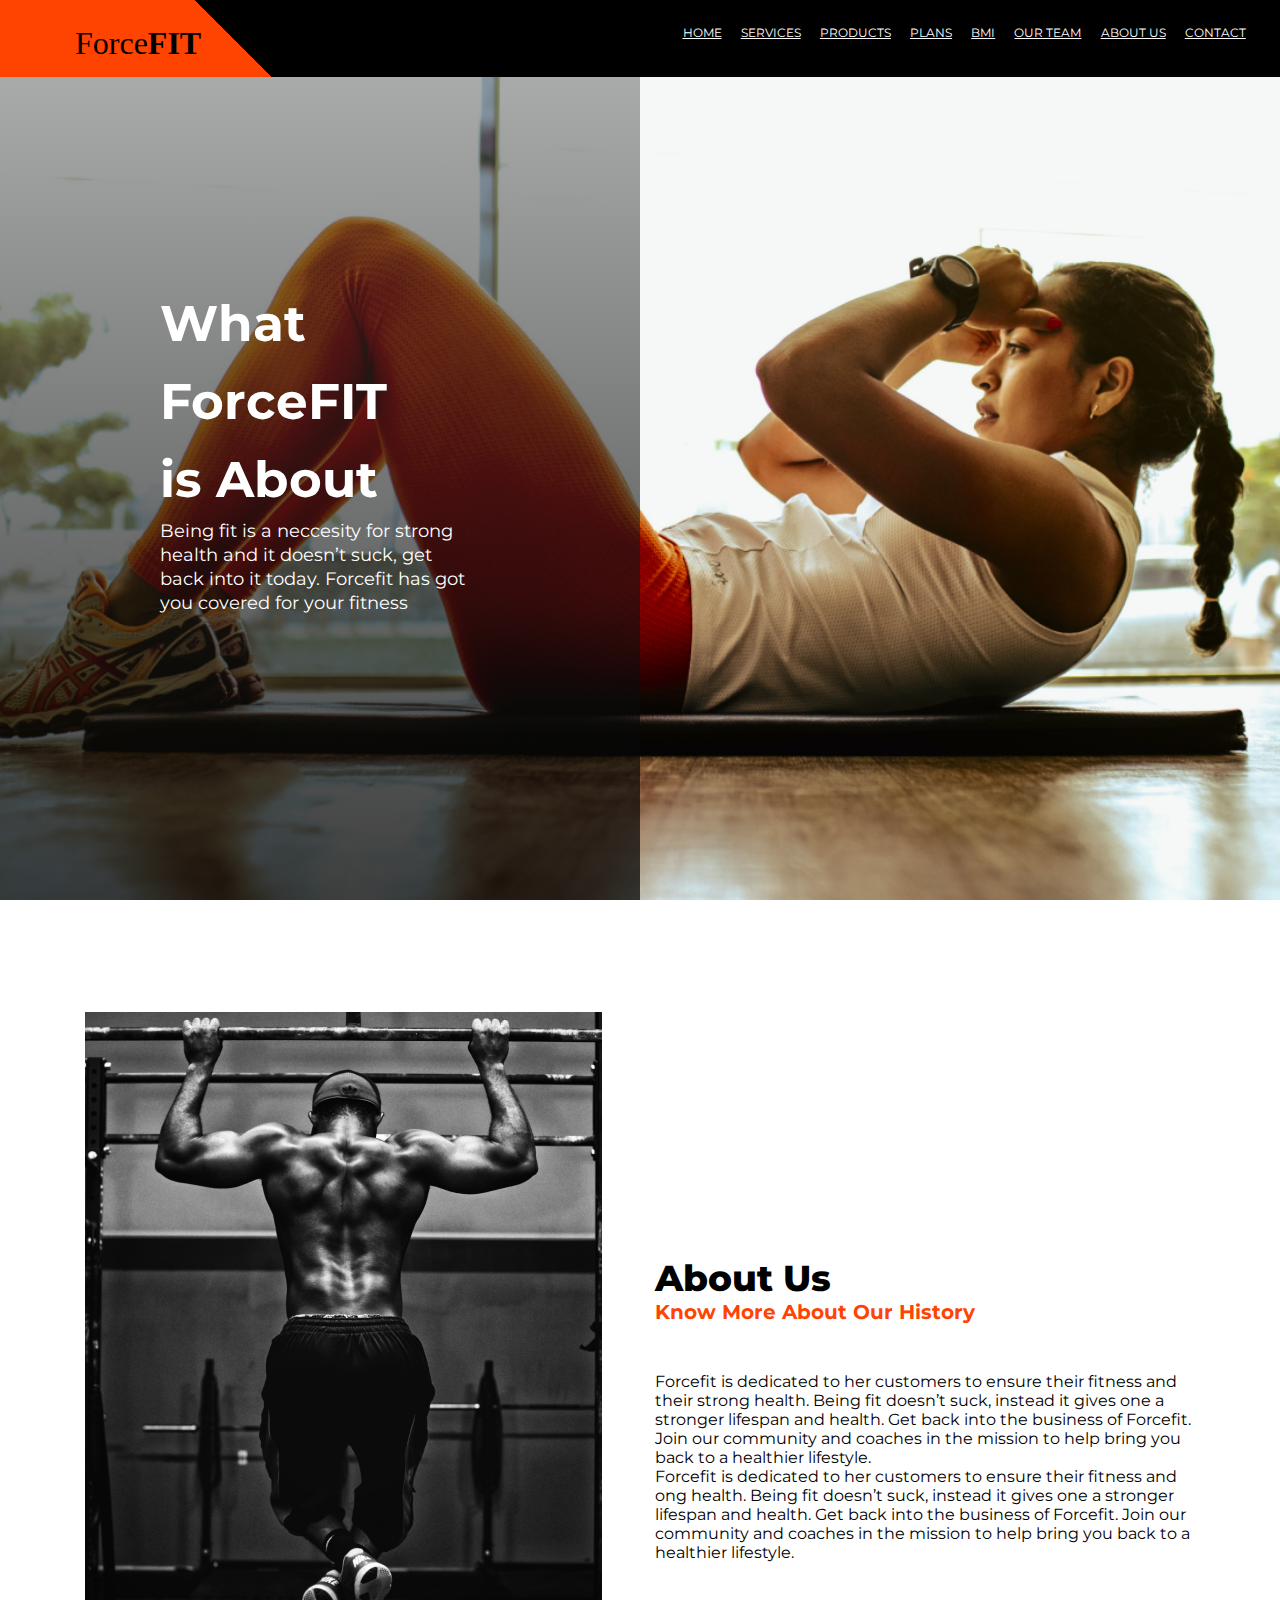
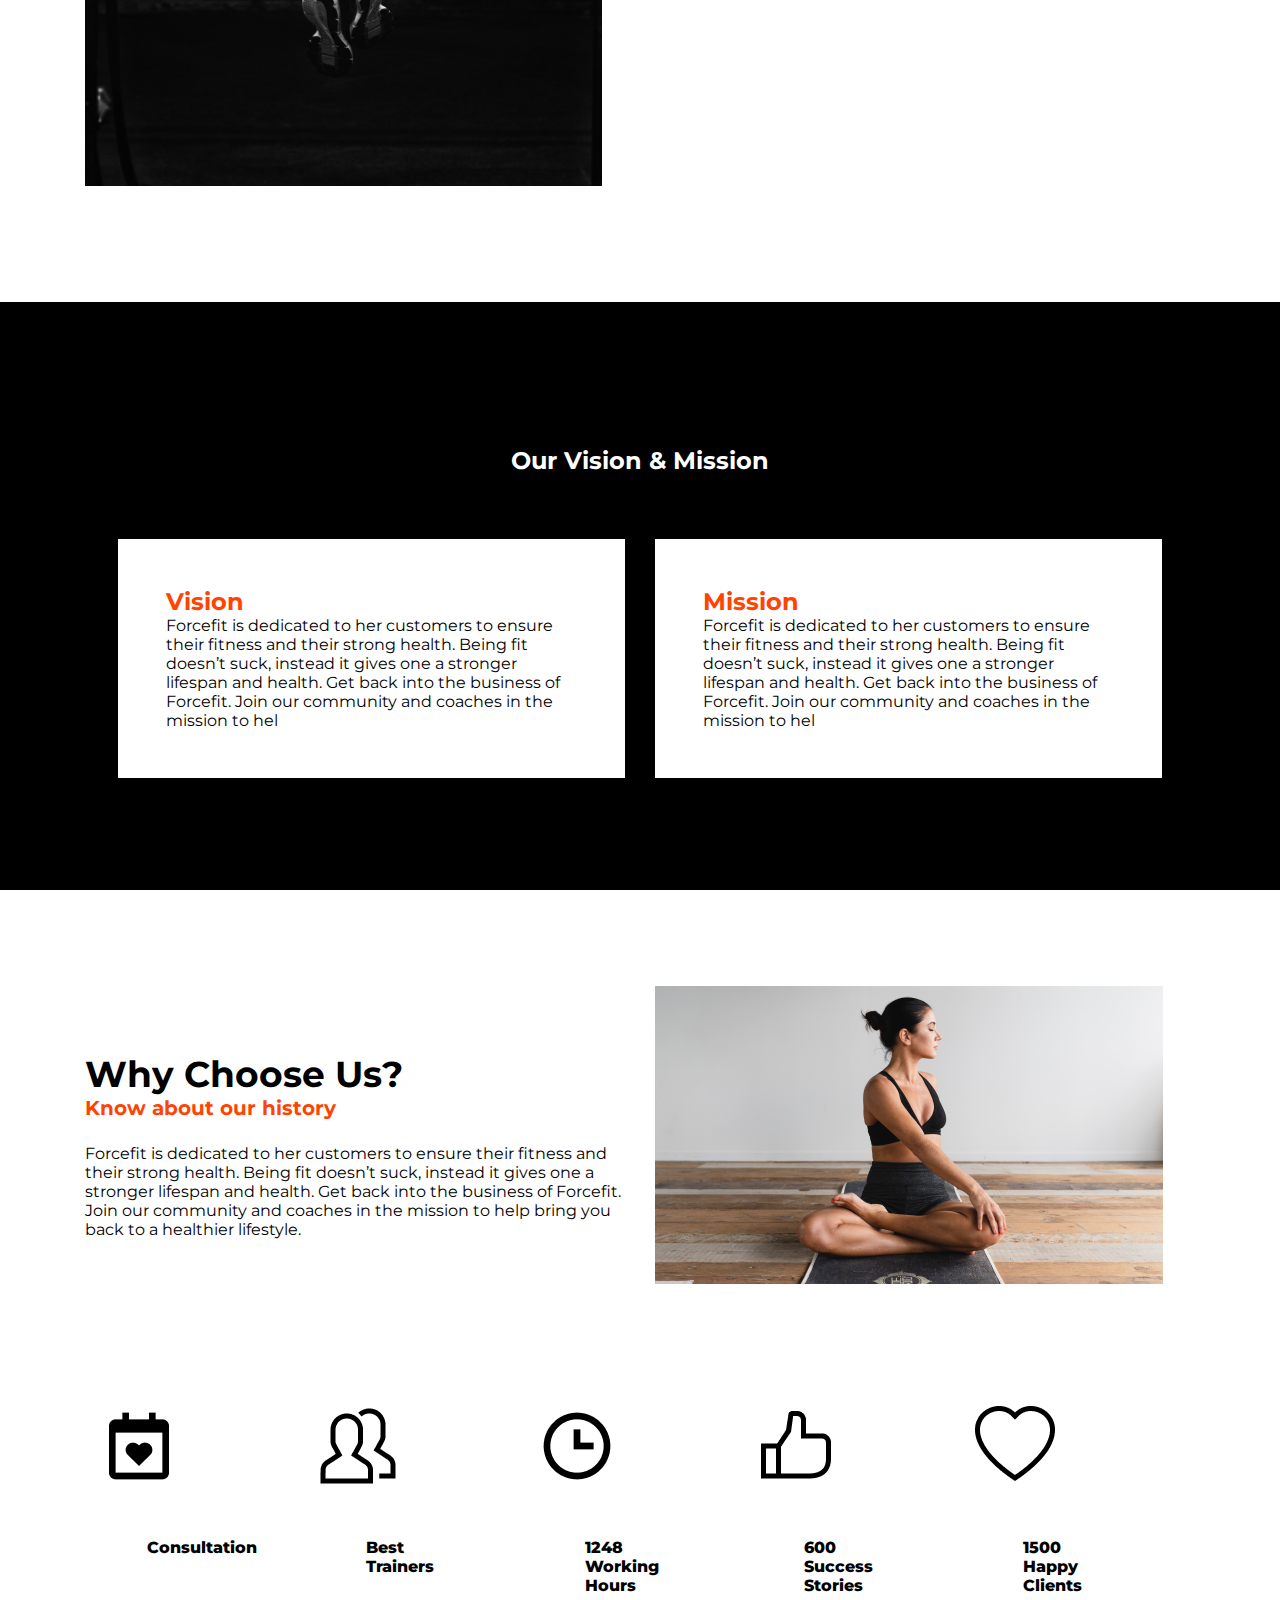
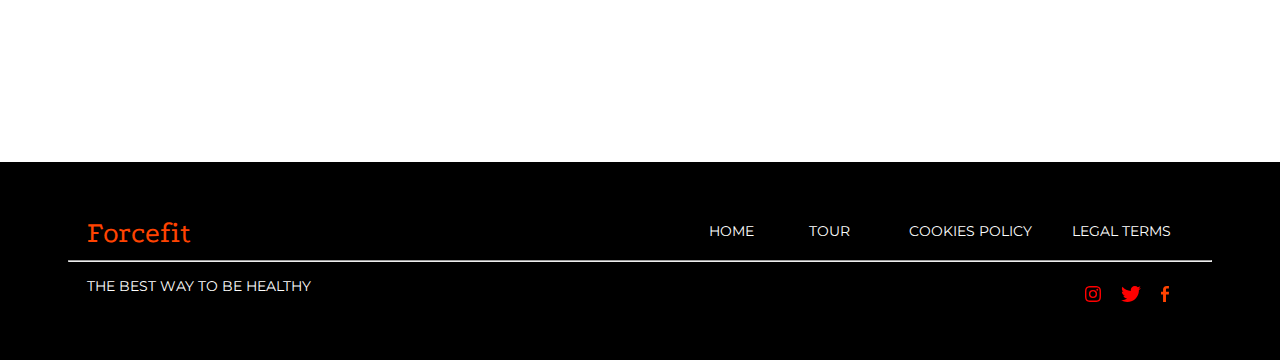
<file: about.html>
<!DOCTYPE html>
<lang lang="en">

<head>
  <meta charset="utf-8">
  <!-- WEBSITE DESCRIPTION -->
  <meta name="description" content="ForceFIT: a html template for Gym And Fitness organization">
  <meta name="keyword" content="HTML, CSS, BOOTSTRAP, JAVACRIPT">
  <meta name="author" centent="Rex[02]">
  <!-- OPTIMIZIED VIEWPORT FOR MOBILE -->
  <meta http-equiv="X-UA-Compatible" content="IE=edge">
  <meta name="viewport" content="width=device-width, initial-scale =1.0">
  <!-- GOOGLE FONTS -->
  <link href="https://fonts.googleapis.com/css2?family=Montserrat:wght@500&display=swap" rel="stylesheet">
  <link href="https://fonts.googleapis.com/css2?family=Open+Sans&display=swap" rel="stylesheet">
  <link href="https://fonts.googleapis.com/css2?family=Podkova:wght@800&display=swap" rel="stylesheet">
  <link rel="icon" type="image/png" href="images/FORCEFIT.png" sizes="32X32">
  <!-- GLOBAL CSS -->
  <link rel="stylesheet" href="https://stackpath.bootstrapcdn.com/bootstrap/4.5.0/css/bootstrap.min.css"
    integrity="sha384-9aIt2nRpC12Uk9gS9baDl411NQApFmC26EwAOH8WgZl5MYYxFfc+NcPb1dKGj7Sk" crossorigin="anonymous">
  <link rel="stylesheet" type="text/css" href="css/bootstrap-grid.min.css">
  <link rel="stylesheet" type="text/css" href="css/header-footer.css">
  <!-- ADD YOUR CSS -->
  <link rel="stylesheet" type="text/css" href="css/about.css">
  <title>ForceFIT</title>
</head>

<body>
  <!--  NAVBAR STARTS HERE -->
  <header>
    <!-- DESKTOP NAVBAR STARTS -->
    <nav class="container-fluid topnav ">
      <div class="row wrapper">
        <div class="col-3 col-sm-3 col-md-3 col-lg-3">
          <h1 class="company-name">Force<b id="bold">FIT</b></h1>
        </div>
        <div class="col-9 col-sm-9 col-md-9 col-lg-9">
          <ul class="navigation">
            <li><a href="./index.html">HOME</a></li>
            <li><a href="./services.html">SERVICES</a></li>
            <li><a href="./products.html">PRODUCTS</a></li>
            <li><a href="./pricing.html">PLANS</a></li>
            <li><a href="./calculator.html">BMI</a></li>
         
            <li><a href="./team.html">OUR TEAM</a></li>
            <li><a href="./about.html">ABOUT US</a></li>
            <li><a href="./contact.html">CONTACT</a></li>
          </ul>
        </div>
      </div>
    </nav>
    <!-- DESKTOP NAV NAVBAR ENDS HERE -->

    <!-- MOBILE NAV STARTS -->
    <div class="fixed-top guy hide-mobile-nav">
      <div class="collapse navbar-collapse" id="navbarToggleExternalContent">
        <div class="p-4 nav-bg">
          <h5 class="text-white h4">
            <ul class="mobile-nav">
              <li>
                <input class="form-control mr-sm-2" type="search" placeholder="Search Keyword" aria-label="Search">
              </li>
              <li><a href="./index.html">HOME</a></li>
              <li><a href="./services.html">SERVICES</a></li>
              <li class="nav-item dropdown">
                <a class="nav-link dropdown-toggle" href="#" id="navbarDropdownMenuLink" data-toggle="dropdown"
                  aria-haspopup="true" aria-expanded="false">
                  PAGES
                </a>
                <div class="dropdown-menu" aria-labelledby="navbarDropdownMenuLink">
                  <a class="dropdown-item text-dark" href="./products.html">PROUCTS</a>
                  <a class="dropdown-item text-dark" href="./pricing.html">PLANS AND PRICING</a>
                  <a class="dropdown-item text-dark" href="./calculator.html">BMI</a>
               
                </div>
              </li>
              <li><a href="./team.html">OUR TEAM</a></li>
              <li><a href="./about.html">ABOUT US</a></li>
              <li><a href="./contact.html">CONTACT</a></li>
            </ul>
          </h5>
        </div>
      </div>
      <nav class="navbar navbar-dark hj">
        <h1 class="company-name-mobile">Force<b id="bold">FIT</b></h1>
        <button class="navbar-toggler" type="button" data-toggle="collapse" data-target="#navbarToggleExternalContent"
          aria-controls="navbarToggleExternalContent" aria-expanded="false" aria-label="Toggle navigation">
          <span class=""><img src="images/navicon.svg" id="navicon"></span>
        </button>
      </nav>
    </div>
    <!-- MOBILE NAV ENDS -->


  </header>
  <!-- header section -->
  <section class="header pb-5" id="header">
    <div class="container-fluid">
      <div class="row height-max image-header

                align-items-center" style="background-image: url(images/jonathan.png);">
        <div class="col-12 h-info d-flex justify-content-center
                    align-items-center col-lg-6 img-section">

          <div class="sub-info ">
            <h1>What ForceFIT <br> is About</h1>
            <p class="">Being fit is a neccesity for strong health and
              it doesn’t suck, get back into it today. Forcefit has got you
              covered for your fitness
            </p>
          </div>
        </div>
      </div>
    </div>
  </section>
  <!-- end of header -->
  <!-- about us section-->
  <section class=" py-5">
    <div class="container">
      <!-- img row -->
      <div class="row about-us">
        <div class="col-12 mx-auto col-lg-6 img-section my-3">
          <div class="">
            <img src="images/edgar-chaparro.png" alt="gyming" class="img-fluid" />
          </div>
        </div>
        <div class="col-12 d-flex justify-content-center align-items-center col-lg-6 img-section my-3">
          <div class="history__">
            <h1 class="pt-3">About Us</h1>
            <h4 class="pb-5">Know More About Our History</h4>
            <p>Forcefit is dedicated to her customers to ensure
              their fitness and their strong health. Being fit doesn’t suck,
              instead it gives one a stronger lifespan and health. Get back
              into the business of Forcefit. Join our community and coaches in
              the mission to help bring you back to a healthier lifestyle.
            </p>
            <p>
              Forcefit is dedicated to her customers to ensure their fitness and
              ong health. Being fit doesn’t suck, instead it gives one
              a stronger lifespan and health. Get back into the business of
              Forcefit. Join our community and coaches in the mission to help
              bring you back to a healthier lifestyle.
            </p>
          </div>
        </div>
        <!-- end of img row -->
      </div>
    </div>
  </section>
  <!-- end of about us section -->
  <!-- M n V section -->
  <section class="my-5 m-n-v py-5">
    <div class="container p-5">
      <!-- ...section title -->
      <div class="row">
        <div class="col d-flex flex-wrap justify-content-center my-5">
          <h2 class="font-weight-bolder align-items-center title">
            Our Vision & Mission
          </h2>
        </div>
      </div>
      <!-- End of section title -->
      <!-- img row -->
      <div class="row">
        <div class="col-12 d-flex justify-content-center align-items-center col-lg-6 img-section my-3">
          <div class="m-info p-5">
            <h4>Vision</h4>
            <p class="">Forcefit is dedicated to her customers to ensure their fitness and
              their strong health. Being fit doesn’t suck, instead it gives one
              a stronger lifespan and health. Get back into the business of
              Forcefit. Join our community and coaches in the mission to hel
            </p>

          </div>
        </div>
        <div class="col-12 d-flex justify-content-center align-items-center col-lg-6 img-section my-3">
          <div class="v-info p-5">
            <h4>Mission</h4>
            <p class="">Forcefit is dedicated to her customers to ensure their fitness and
              their strong health. Being fit doesn’t suck, instead it gives one
              a stronger lifespan and health. Get back into the business of
              Forcefit. Join our community and coaches in the mission to hel
            </p>
          </div>
        </div>
        <!-- end of img row -->
      </div>
    </div>
  </section>
  <!-- End of M n V section -->
  <!-- choose section -->
  <section class=" my-5">
    <div class="container">
      <!-- img row -->
      <div class="row choose">
        <div class="col-12 d-flex justify-content-center align-items-center col-lg-6 img-section my-3">
          <div>
            <h1 class="pt-3">Why Choose Us?</h1>
            <h4 class="pb-4">Know about our history</h4>
            <p>Forcefit is dedicated to her customers to ensure
              their fitness and their strong health. Being fit doesn’t suck,
              instead it gives one a stronger lifespan and health. Get back
              into the business of Forcefit. Join our community and coaches in
              the mission to help bring you back to a healthier lifestyle.
            </p>
          </div>
        </div>
        <div class="col-12 mx-auto col-lg-6 img-section py-5">
          <div class="">
            <img src="images/dane-wetton.png" alt="suites" class="img-fluid" />
          </div>
        </div>
        <!-- end of img row -->
      </div>
      <div class="row text-center  icon-text py-5">
        <div class="col-12 col-lg-2 col-half-offset py-2">
          <img src="images/bx_bx-calendar-heart.png" alt="calender">
          <p class=" p-5">Consultation</p>
        </div>
        <div class=" col-lg-2 col-half-offset py-2">
          <img src="images/cil_people.png" alt="people">
          <p class="p-5">Best Trainers</p>
        </div>
        <div class=" col-lg-2 col-half-offset py-2">
          <img src="images/bx_bx-time.png" alt="time">
          <p class=" p-5">1248 Working Hours</p>
        </div>
        <div class=" col-lg-2 col-half-offset py-2">
          <img src="images/carbon_thumbs-up.png" alt="thumbs-up">
          <p class=" p-5">600 Success Stories</p>
        </div>
        <div class=" col-lg-2 col-half-offset py-2">
          <img src="images/bi_heart.png" alt="heart">
          <p class=" p-5">1500 Happy Clients</p>
        </div>
      </div>
    </div>
  </section>
  <!-- end of choose section -->
  <!-- DESKTOP FOOTER STARTS -->
  <footer class="foot hide">
    <nav class="foot-nav">
      <ul class="footnav">
        <li class="companyname desk">Forcefit</li>
        <li class="margin list"><a href=""></a>HOME</li>
        <li class="list"><a href=""></a>TOUR</li>
        <li class="list"><a href=""></a>COOKIES POLICY</li>
        <li class="list"><a href=""></a>LEGAL TERMS</li>
      </ul>
      <hr id="hr">
      <div class="socials">
        <p class="slogn">THE BEST WAY TO BE HEALTHY</p>
        <p class="socialicons margin">
          <a href="#"><img class="m-0 p-0 px-2 margin" src="images/instagram.svg" alt="instagram logo"></a>
          <a href="#"><img class="m-0 p-0 px-2" src="images/twitter.svg" alt="twitter logo"></a>
          <a href="#"><img class="m-0 p-0 px-2" src="images/facebook.svg" alt="pinterest logo"></a>
        </p>
      </div>
    </nav>
  </footer>
  <!-- FOOTER ENDS -->


  <!-- MOBILE FOOTER STARTS -->
  <footer class="mobile-foot hd">
    <div>
      <h1 class="companyname">Forcefit</h1>
    </div>
    <div>
      <ul class="mobilenav">
        <li><a href="./index.html">HOME</a></li>
        <li><a href="">TOUR</a></li>
        <li><a href="">COKIES POLICY</a></li>
        <li><a href="">LEGAL TERMS</a></li>
      </ul>
    </div>
    <div>
      <ul class="mobilenav">
        <li class="">THE BEST WAY TO BE HEALTHY</li>
        <li>
          <p class="socialicons margin">
            <a href="#"><img class="m-0 p-0 px-2 margin" src="images/instagram.svg" alt="instagram logo"></a>
            <a href="#"><img class="m-0 p-0 px-2" src="images/twitter.svg" alt="twitter logo"></a>
            <a href="#"><img class="m-0 p-0 px-2" src="images/facebook.svg" alt="pinterest logo"></a>
          </p>
        </li>
      </ul>
    </div>
  </footer>
  <!-- MOBILE FOOTER ENDS -->

  <!-- JAVCRIPT FILES -->

  <script src="https://code.jquery.com/jquery-3.5.1.min.js"
    integrity="sha256-9/aliU8dGd2tb6OSsuzixeV4y/faTqgFtohetphbbj0=" crossorigin="anonymous"></script>
  <script src="https://cdnjs.cloudflare.com/ajax/libs/popper.js/1.12.9/umd/popper.min.js"
    integrity="sha384-ApNbgh9B+Y1QKtv3Rn7W3mgPxhU9K/ScQsAP7hUibX39j7fakFPskvXusvfa0b4Q"
    crossorigin="anonymous"></script>
  <script src="https://maxcdn.bootstrapcdn.com/bootstrap/4.0.0/js/bootstrap.min.js"
    integrity="sha384-JZR6Spejh4U02d8jOt6vLEHfe/JQGiRRSQQxSfFWpi1MquVdAyjUar5+76PVCmYl"
    crossorigin="anonymous"></script>
  <script src="js/main.js"></script>

</body>
</lang>
</html>
</file>
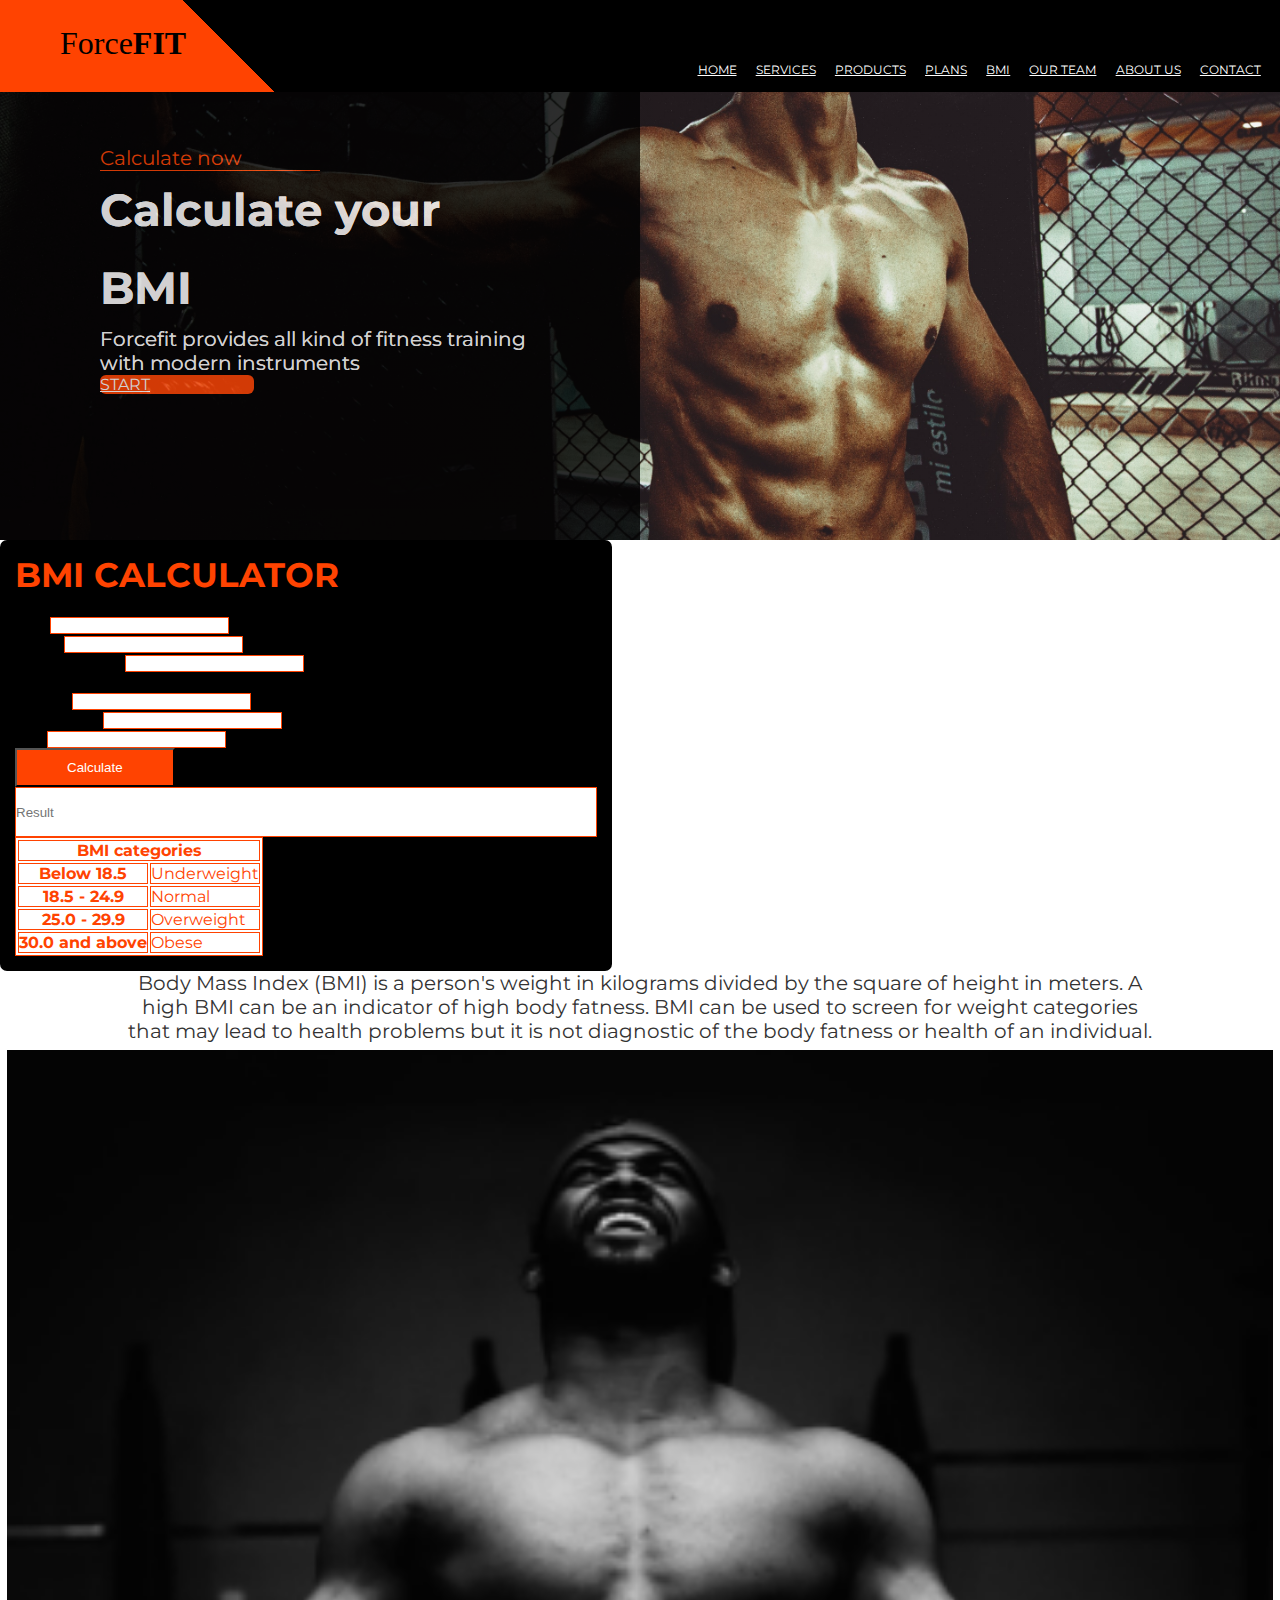
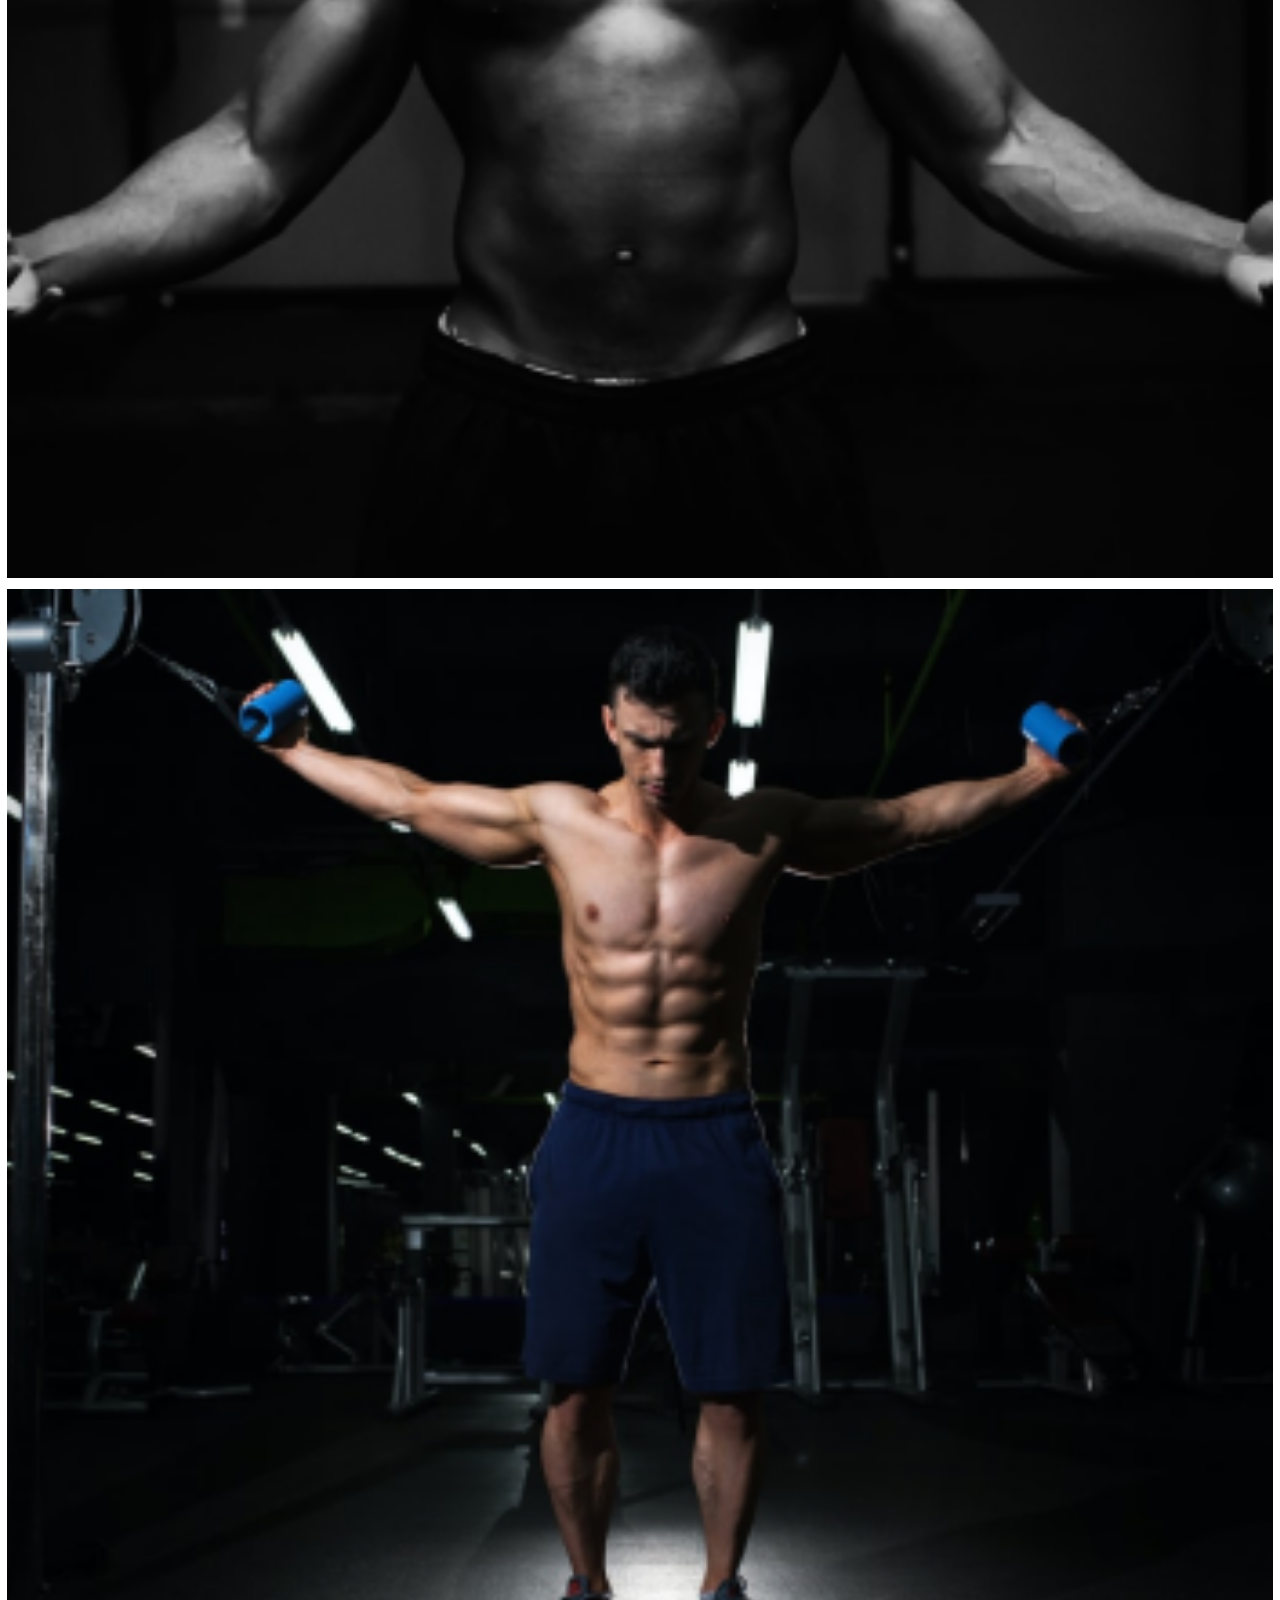
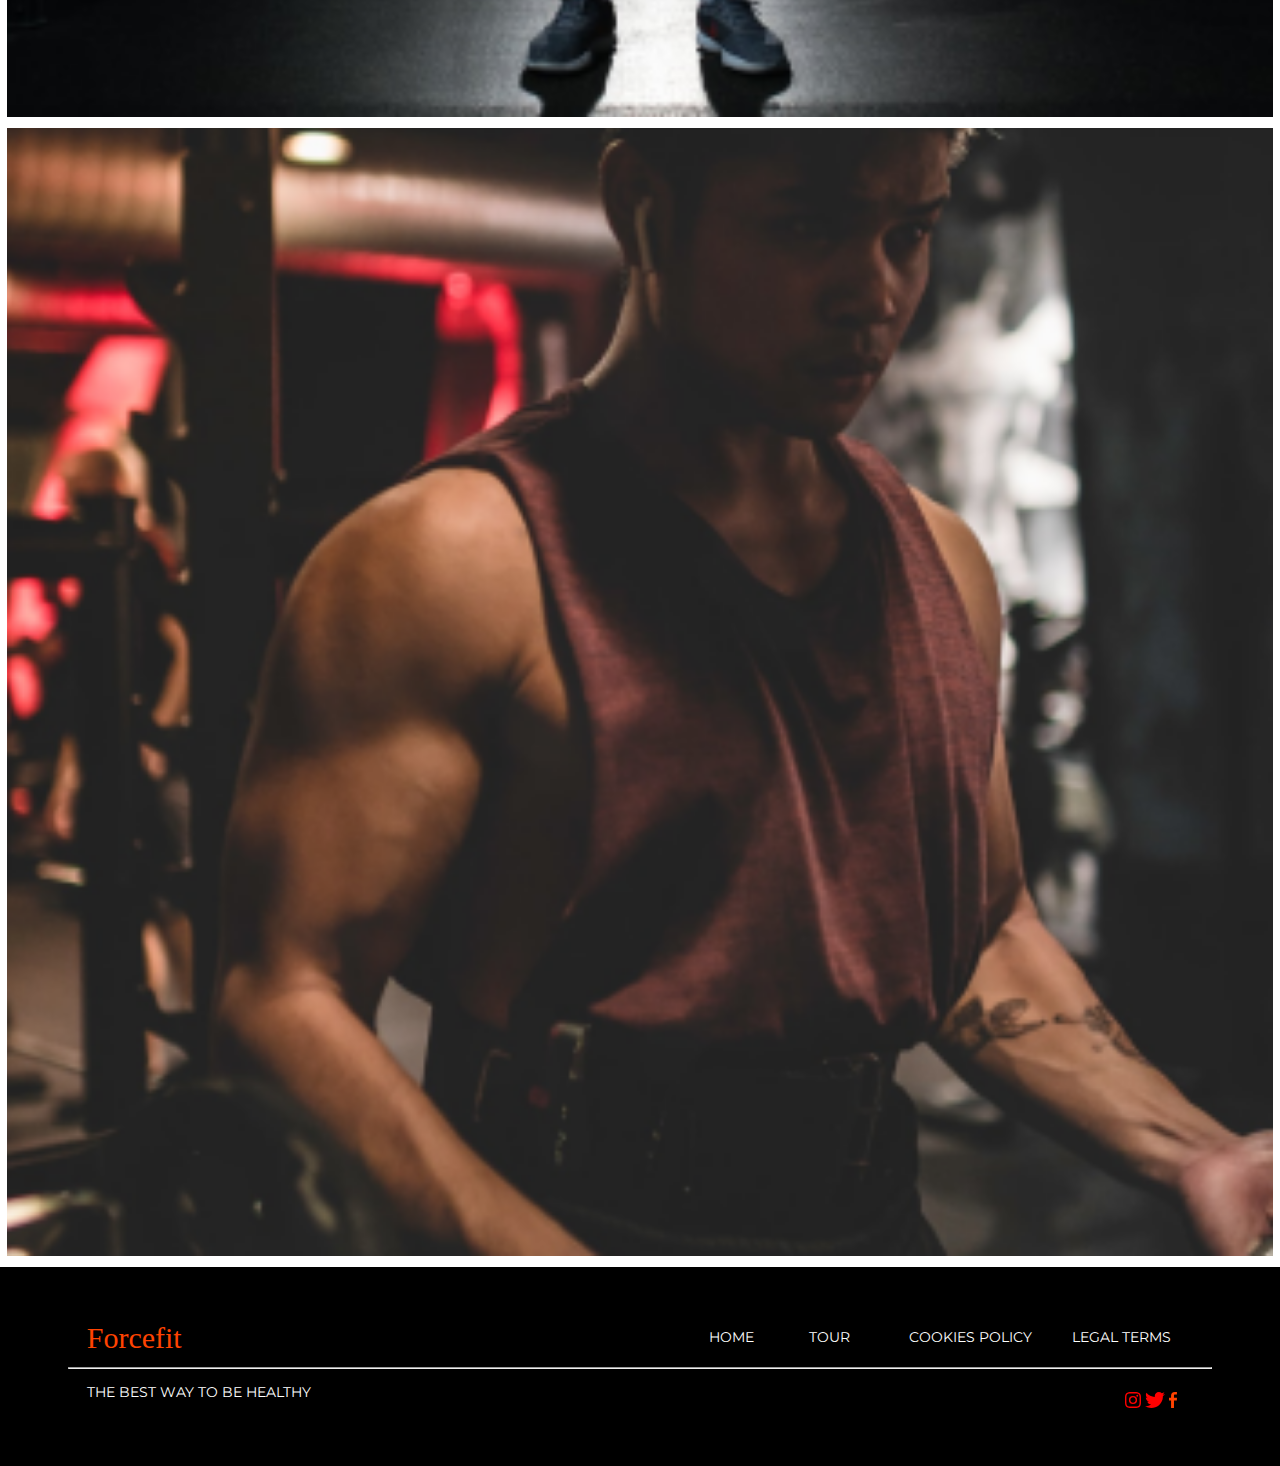
<file: calculator.html>
<!DOCTYPE html>
<html lang="en">

<head>
	<meta charset="UTF-8">
	<meta name="viewport" content="width=device-width, initial-scale=1.0">
	<link rel="stylesheet" href="https://stackpath.bootstrapcdn.com/bootstrap/4.5.0/css/bootstrap.min.css" integrity="sha384-9aIt2nRpC12Uk9gS9baDl411NQApFmC26EwAOH8WgZl5MYYxFfc+NcPb1dKGj7Sk" crossorigin="anonymous">
	<link rel="stylesheet" href=" https://fonts.googleapis.com/css?family=Montserrat:300,400,700,900|Ubuntu&amp;display=swap" rel="stylesheet">
	<link rel="icon" type="image/png" href="images/FORCEFIT.png" sizes="32X32">
	<link rel="stylesheet" href="./css/header-footer.css">
	<link rel="stylesheet" href="./css/calculator.css">
	<title>BMI Calculator</title>
</head>

<body>
	<!--  NAVBAR STARTS HERE -->
	<header>
		<!-- DESKTOP NAVBAR STARTS -->
		<nav class="container-fluid topnav hide">
			<div class="row wrapper">
				<div class="col-3 col-sm-3 col-md-3 col-lg-3">
					<h1 class="company-name">Force<b id="bold">FIT</b></h1>
				</div>
				<div class="col-9 col-sm-9 col-md-9 col-lg-9">
					<ul class="navigation">
						<li><a href="./index.html">HOME</a></li>
						<li><a href="./services.html">SERVICES</a></li>
						<li><a href="./products.html">PRODUCTS</a></li>
						<li><a href="./pricing.html">PLANS</a></li>
						<li><a href="./calculator.html">BMI</a></li>
						
						<li><a href="./team.html">OUR TEAM</a></li>
						<li><a href="./about.html">ABOUT US</a></li>
						<li><a href="./contact.html">CONTACT</a></li>
					</ul>
				</div>
			</div>
		</nav>
		<!-- DESKTOP NAV NAVBAR ENDS HERE -->

		<!-- MOBILE NAV STARTS -->
		<div class="fixed-top guy hide-mobile-nav">
			<div class="collapse navbar-collapse" id="navbarToggleExternalContent">
				<div class="p-4 nav-bg">
					<h5 class="text-white h4">
						<ul class="mobile-nav">
							<li>
								<input class="form-control mr-sm-2" type="search" placeholder="Search Keyword" aria-label="Search">
							</li>
							<li><a href="./index.html">HOME</a></li>
							<li><a href="./services.html">SERVICES</a></li>
							<li class="nav-item dropdown">
								<a class="nav-link dropdown-toggle" href="#" id="navbarDropdownMenuLink" data-toggle="dropdown"
									aria-haspopup="true" aria-expanded="false">
									PAGES
								</a>
								<div class="dropdown-menu" aria-labelledby="navbarDropdownMenuLink">
									<a class="dropdown-item text-dark" href="./products.html">PROUCTS</a>
									<a class="dropdown-item text-dark" href="./pricing.html">PLANS AND PRICING</a>
									<a class="dropdown-item text-dark" href="./calculator.html">BMI</a>
									
								</div>
							</li>
							<li><a href="./team.html">OUR TEAM</a></li>
							<li><a href="./about.html">ABOUT US</a></li>
							<li><a href="./contact.html">CONTACT</a></li>
						</ul>
					</h5>
				</div>
			</div>
			<nav class="navbar navbar-dark hj">
				<h1 class="company-name-mobile">Force<b id="bold">FIT</b></h1>
				<button class="navbar-toggler" type="button" data-toggle="collapse" data-target="#navbarToggleExternalContent"
					aria-controls="navbarToggleExternalContent" aria-expanded="false" aria-label="Toggle navigation">
					<span class=""><img src="./images/navicon.svg" id="navicon"></span>
				</button>
			</nav>
		</div>
		<!-- MOBILE NAV ENDS -->
	</header>
	<div class="text-white jumbo-bg">
		<div class="jumbo-wrapper">
			<div class="jumbo-text">
				<p class="jumbo-colored pb-2 calculate__now">Calculate now</p>
				<h2 class="calculate__bmi">Calculate your <br> BMI</h2>
				<p class="herop2">Forcefit provides all kind of fitness training
					with modern instruments
				</p>
				<a class="d-inline-block d-md-none mx-auto startbtn py-3 px-4 text-white" href="#start">START</a>
			</div>
		</div>
	</div>
	<section class="w-100 sec text-white p-4 text-center">
		<div class="mx-auto">
			<div class="calculator-info mx-auto">
				<h3 id="start" class="p-3 font-weight-bold">BMI CALCULATOR</h3>
				<div class="d-lg-flex bmicalc w-100 text-left p-2">
					<div class="w-75 weightheightwrap">
						<div class="d-flex weightheight w-100">
							<div class="p-2">
								<h5>Height</h5>
								<div class="form-group">
									<label class="d-block m-0 pb-1">Feet</label>
									<input class="form-control" type="number" id="feet">
								</div>
								<div class="form-group">
									<label class="d-block m-0 pb-1">Inches</label>
									<input class="form-control" type="number" id="inches">
								</div>
								<div class="form-group">
									<label class="d-block m-0 pb-1">or Centimeters</label>
									<input class="form-control" type="number" id="centimeters">
								</div>
							</div>
							<div class="p-2">
								<h5>Weight</h5>
								<div class="form-group">
									<label class="d-block m-0 pb-1">Pounds</label>
									<input class="form-control" type="number" id="pounds">
								</div>
								<div class="form-group">
									<label class="d-block m-0 pb-1">or Kilogram</label>
									<input class="form-control" type="number" id="kilogram">
								</div>
								<div class="form-group">
									<label class="d-block m-0 pb-1 font-weight-bolder">Age</label>
									<input class="form-control" type="number" id="age">
								</div>
							</div>
						</div>
						<div class="d-flex calcbtn p-2">
							<div class="mr-3">
								<button id="calcbtn" class="btn w-100">Calculate</button>
							</div>
							<div class="mb-3 ml-4">
								<input class="w-100 form-control" type="number" id="result" placeholder="Result">
							</div>
						</div>
					</div>
					<div class="ml-1 mt-lg-2 mx-auto tablewrap d-flex justify-content-center align-items-center">
						<table class="table text-white table-bordered">
							<thead>
								<tr class="text-center">
									<th scope="col" colspan="2">BMI categories</th>
								</tr>
							</thead>
							<tbody>
								<tr>
									<th scope="row">Below 18.5</th>
									<td>Underweight</td>
								</tr>
								<tr>
									<th scope="row">18.5 - 24.9</th>
									<td>Normal</td>
								</tr>
								<tr>
									<th scope="row">25.0 - 29.9</th>
									<td>Overweight</td>
								</tr>
								<tr>
									<th scope="row">30.0 and above</th>
									<td>Obese</td>
								</tr>
							</tbody>
						</table>
					</div>
				</div>
			</div>
			<div class="pt-4 bmidetails px-md-5 pb-5 text-dark">
				<p>
					Body Mass Index (BMI) is a person's weight in kilograms divided by the square of height in
					meters.
					A high
					BMI can be an indicator of high body fatness. BMI can be used to screen for weight categories
					that
					may
					lead to health problems but it is not diagnostic of the body fatness or health of an individual.
				</p>
			</div>
			<div class="img-show d-md-flex container mx-auto">
				<div> <img src="./images/calc-img/gympic1.png" alt="gym equipment"></div>
				<div> <img src="./images/calc-img/abpic2.png" alt="six packs"></div>
				<div> <img src="./images/calc-img/liftweightpic3.png" alt="weight lifting"></div>
			</div>
		</div>
	</section>
	<!-- DESKTOP FOOTER STARTS -->
	<footer class="foot hide">
		<nav class="foot-nav">
			<ul class="footnav">
				<li class="companyname desk">Forcefit</li>
				<li class="margin list"><a href="./index.html"></a>HOME</li>
				<li class="list"><a href=""></a>TOUR</li>
				<li class="list"><a href=""></a>COOKIES POLICY</li>
				<li class="list"><a href=""></a>LEGAL TERMS</li>
			</ul>
			<hr id="hr">
			<div class="socials">
				<p class="slogn">THE BEST WAY TO BE HEALTHY</p>
				<p class="socialicons margin">
					<a href="#"><img class="m-0 p-0 px-2 margin" src="./images/instagram.svg" alt="instagram logo"></a>
					<a href="#"><img class="m-0 p-0 px-2" src="./images/twitter.svg" alt="twitter logo"></a>
					<a href="#"><img class="m-0 p-0 px-2" src="./images/facebook.svg" alt="pinterest logo"></a>
				</p>
			</div>
		</nav>
	</footer>
	<!-- FOOTER ENDS -->

	<!-- MOBILE FOOTER STARTS -->
	<footer class="mobile-foot hd">
		<div>
			<h1 class="companyname">Forcefit</h1>
		</div>
		<div>
			<ul class="mobilenav">
				<li><a href="./index.html">HOME</a></li>
				<li><a href=""></a>TOUR</li>
				<li><a href=""></a>COKIES POLICY</li>
				<li><a href=""></a>LEGAL TERMS</li>
			</ul>
		</div>
		<div>
			<ul class="mobilenav">
				<li class="">THE BEST WAY TO BE HEALTHY</li>
				<li>
					<p class="socialicons margin">
						<a href="#"><img class="m-0 p-0 px-2 margin" src="./images/instagram.svg" alt="instagram logo"></a>
						<a href="#"><img class="m-0 p-0 px-2" src="./images/twitter.svg" alt="twitter logo"></a>
						<a href="#"><img class="m-0 p-0 px-2" src="./images/facebook.svg" alt="pinterest logo"></a>
					</p>
				</li>
			</ul>
		</div>
	</footer>
	<!-- MOBILE FOOTER ENDS -->

	<script src="https://code.jquery.com/jquery-3.5.1.min.js" integrity="sha256-9/aliU8dGd2tb6OSsuzixeV4y/faTqgFtohetphbbj0=" crossorigin="anonymous"></script>
	<script src="https://cdnjs.cloudflare.com/ajax/libs/popper.js/1.12.9/umd/popper.min.js" integrity="sha384-ApNbgh9B+Y1QKtv3Rn7W3mgPxhU9K/ScQsAP7hUibX39j7fakFPskvXusvfa0b4Q" crossorigin="anonymous"></script>
	<script src="https://maxcdn.bootstrapcdn.com/bootstrap/4.0.0/js/bootstrap.min.js" integrity="sha384-JZR6Spejh4U02d8jOt6vLEHfe/JQGiRRSQQxSfFWpi1MquVdAyjUar5+76PVCmYl" crossorigin="anonymous"></script>
	<script src="./js/calculator.js"></script>
	<script src="./assets/font awsome/js/all.js"></script>
</body>

</html>
</file>
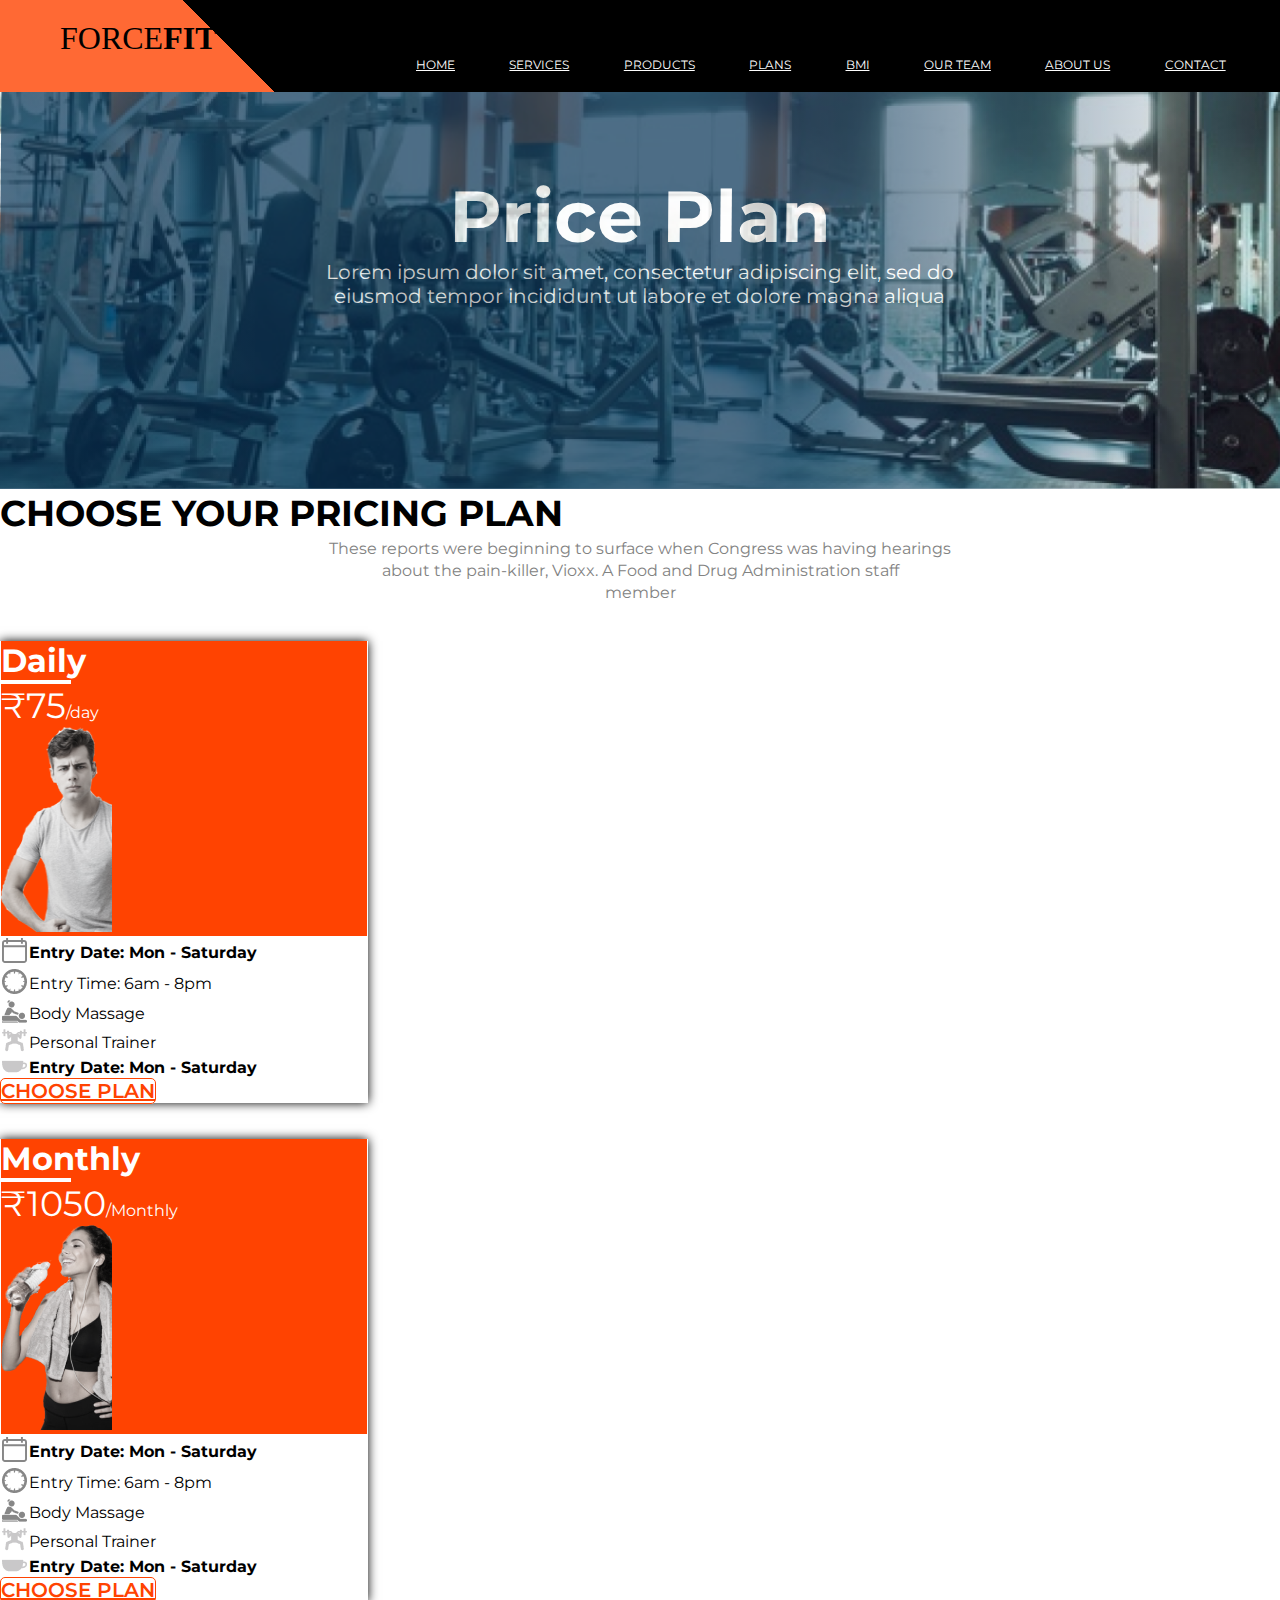
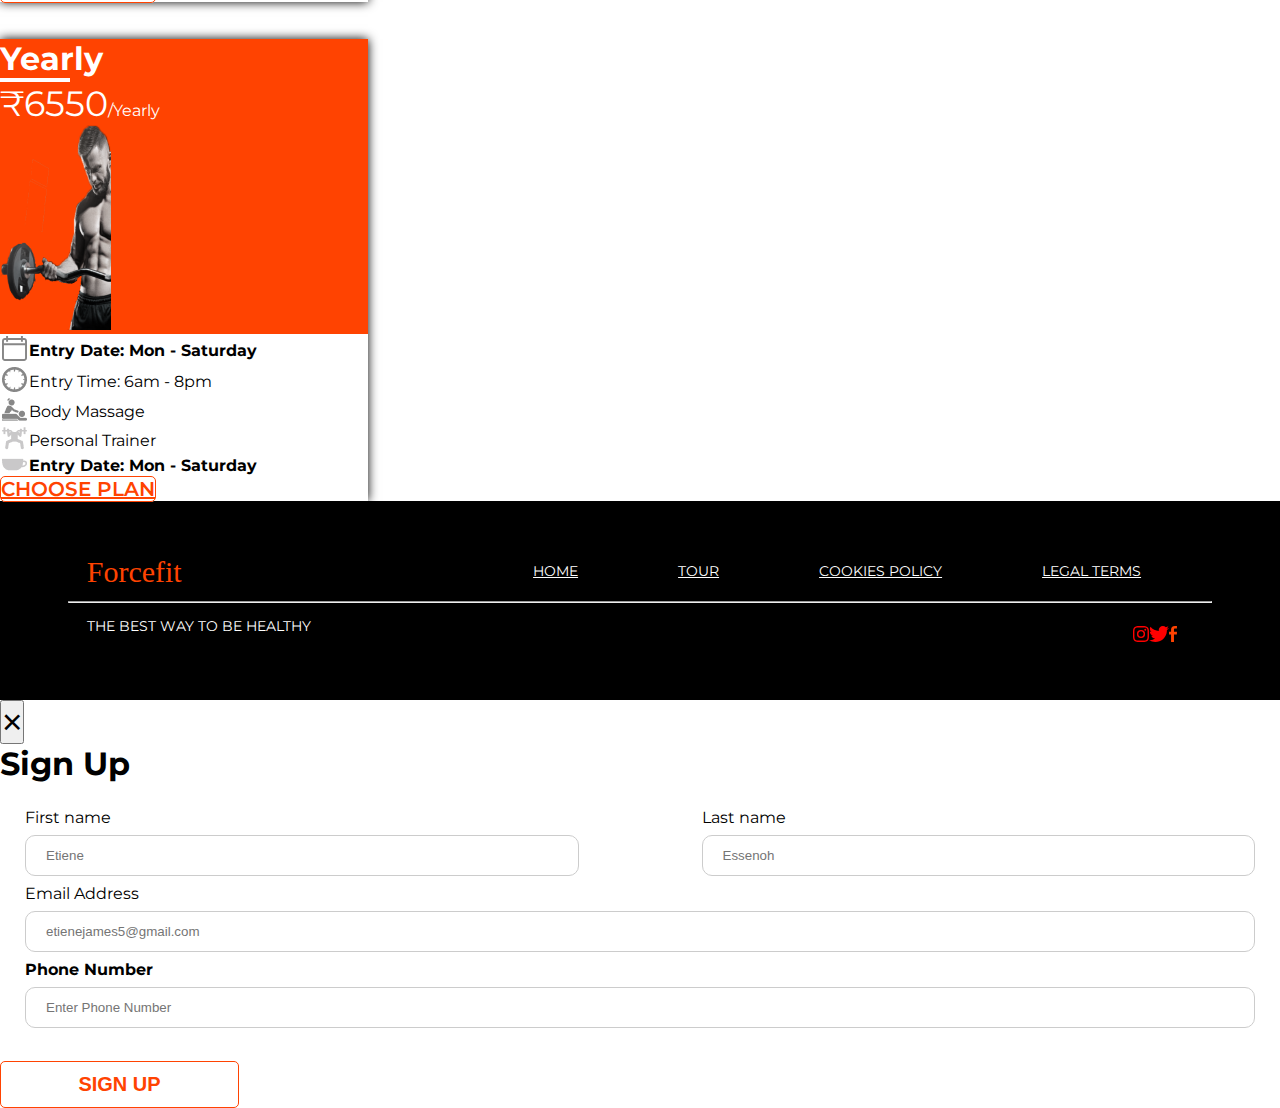
<file: pricing.html>
<!DOCTYPE html>
<html lang="en">

<head>
  <title>Pricing Page</title>
  <!-- Meta tags -->
  <meta charset="utf-8" />
  <meta name="viewport" content="width=device-width, initial-scale=1, shrink-to-fit=no" />


  <!--- Viewport for mobile ----->
  <meta http-equiv="X-UA-Compatible" content="IE=edge">
  <meta name="viewport" content="width=device-width, initial-scale =1.0">

  <!-- Bootstrap CSS -->
	<link rel="stylesheet" href="https://stackpath.bootstrapcdn.com/bootstrap/4.5.0/css/bootstrap.min.css" integrity="sha384-9aIt2nRpC12Uk9gS9baDl411NQApFmC26EwAOH8WgZl5MYYxFfc+NcPb1dKGj7Sk" crossorigin="anonymous">
  <link rel="icon" type="image/png" href="images/FORCEFIT.png" sizes="32X32">


  <!--- Google fonts ---->
  <link href="https://fonts.googleapis.com/css2?family=Montserrat:wght@600&display=swap" rel="stylesheet" />


  <!---- Custom CSS ---->
  <link rel="stylesheet" href="./css/pricing.css" />


</head>

<body>
  <!--  NAVBAR STARTS HERE -->
  <header>
    <!-- DESKTOP NAVBAR STARTS -->
    <nav class="container-fluid topnav hide">
      <div class="row wrapper">
        <div class="col-3 col-sm-3 col-md-3 col-lg-3">
          <h1 class="company-name">FORCE<b id="bold">FIT</b></h1>
        </div>
        <div class="col-9 col-sm-9 col-md-9 col-lg-9">
          <ul class="navigation">
						<li><a href="./index.html">HOME</a></li>
						<li><a href="./services.html">SERVICES</a></li>
						<li><a href="./products.html">PRODUCTS</a></li>
						<li><a href="./pricing.html">PLANS</a></li>
						<li><a href="./calculator.html">BMI</a></li>
						
						<li><a href="./team.html">OUR TEAM</a></li>
						<li><a href="./about.html">ABOUT US</a></li>
						<li><a href="./contact.html">CONTACT</a></li>
					</ul>
        </div>
      </div>
    </nav>
    <!-- DESKTOP NAV NAVBAR ENDS HERE -->

    <!-- MOBILE NAV STARTS -->
    <div class="fixed-top guy hide-mobile-nav">
      <div class="collapse navbar-collapse" id="navbarToggleExternalContent">
        <div class="p-4 nav-bg">
          <h5 class="text-white h4">
            <ul class="mobile-nav">
              <li>
                <input class="form-control mr-sm-2" type="search" placeholder="Search Keyword" aria-label="Search">
              </li>
              <li><a href="./index.html">HOME</a></li>
							<li><a href="./services.html">SERVICES</a></li>
							<li class="nav-item dropdown">
								<a class="nav-link dropdown-toggle" href="#" id="navbarDropdownMenuLink" data-toggle="dropdown"
									aria-haspopup="true" aria-expanded="false">
									PAGES
								</a>
								<div class="dropdown-menu" aria-labelledby="navbarDropdownMenuLink">
									<a class="dropdown-item text-dark" href="./products.html">PROUCTS</a>
									<a class="dropdown-item text-dark" href="./pricing.html">PLANS AND PRICING</a>
									<a class="dropdown-item text-dark" href="./calculator.html">BMI</a>
								
								</div>
							</li>
							<li><a href="./team.html">OUR TEAM</a></li>
							<li><a href="./about.html">ABOUT US</a></li>
							<li><a href="./contact.html">CONTACT</a></li>
            </ul>
          </h5>
        </div>
      </div>
      <nav class="navbar navbar-dark hj">
        <h1 class="company-name-mobile">Force<b id="bold">FIT</b></h1>
        <button class="navbar-toggler" type="button" data-toggle="collapse" data-target="#navbarToggleExternalContent"
          aria-controls="navbarToggleExternalContent" aria-expanded="false" aria-label="Toggle navigation">
          <span class=""><img src="./images/navicon.svg" id="navicon"></span>
        </button>
      </nav>
    </div>
    <!-- MOBILE NAV ENDS -->

  </header>

  <div class="main-wrapper">
    <div class="cover-wrapper justify-content-center">
      <div class="center-text">
        <p class="text lorem__ipsum">
          Lorem ipsum dolor sit amet, consectetur adipiscing elit, sed do eiusmod
          tempor incididunt ut labore et dolore magna aliqua
        </p>
        <h1 class="text price__plan">Price Plan</h1>
      </div>
    </div>
  </div>
  <div class="text-center pt-5">
    <div class="row margin-to-zero">
      <div class="col-md-12 col-sm-12 col-lg-12 justify-content-center">
        <h1 style="color: black;" class="choose__plan">CHOOSE YOUR PRICING PLAN</h1>
        <p style="color: #828282;" class="pricing__paragraph">
          These reports were beginning to surface when Congress was having
          hearings <br />
          about the pain-killer, Vioxx. A Food and Drug Administration staff
          <br />
          member
        </p>
      </div>
    </div>


    <!------------- Price Section ----------------->


    <!------- cards -------->

    <div class="d-flex justify-content-around mt-5 cfnt mb-5 w-100">

      <!---- First Card ---->

      <div>
        <div class="card" style="width: 23rem; box-shadow: 0 0 10px;">
          <div class="row text-left" style="
                background-color: #ff4301;
                color: white;
                margin-right: 1px;
                margin-left: 1px;
              ">
            <div class="col px-3 plan">
              <h1>Daily</h1>
              <div class="flat mb-3"></div>
              <p><span>₹75</span>/day</p>
            </div>
            <img src="./images/Layer 3 1.png" style="width: 111px; height: 205px;" class="card-img-top" alt="..." />
          </div>
          <div class="card-body cards">
            <table class="table table-bordered table-hover">
              <tbody>
                <tr>
                  <th scope="col">
                    <img src="./images/Vector1.svg" alt="" srcset="" />
                  </th>
                  <th scope="col">Entry Date: Mon - Saturday</th>
                </tr>
                <tr>
                  <th scope="row">
                    <img src="./images/Vector4.png" alt="" srcset="" />
                  </th>
                  <td>Entry Time: 6am - 8pm</td>
                </tr>
                <tr>
                  <th scope="row">
                    <img src="./images/Vector3.png" alt="" srcset="" />
                  </th>
                  <td>Body Massage</td>
                </tr>
                <tr>
                  <th scope="row">
                    <img src="./images/Vector2.png" alt="" />
                  </th>
                  <td colspan="2">Personal Trainer</td>
                </tr>
                <tr>
                  <th scope="col">
                    <img src="./images/Vector.png" alt="" srcset="" />
                  </th>
                  <th scope="col">Entry Date: Mon - Saturday</th>
                </tr>
              </tbody>
            </table>
            <div class="pt-3">
              <a href="#" class="btn btn-primary button text-center" data-toggle="modal"
                data-target="#staticBackdrop">CHOOSE PLAN</a>
            </div>
          </div>
        </div>
      </div>


      <!---- Second Card ---->

      <div id="s-card">
        <div class="card" style="width: 23rem; box-shadow: 0 0 10px;">
          <div class="row text-left" style="background-color: #ff4301; color: white; margin: 1.2px;">
            <div class="col px-3 plan">
              <h1>Monthly</h1>
              <div class="flat mb-3"></div>
              <p><span>₹1050</span>/Monthly</p>
            </div>
            <img src="./images/Layer 4 1.png" style="width: 111px; height: 205px;" class="card-img-top" alt="..." />
          </div>
          <div class="card-body cards">
            <table class="table table-bordered table-hover">
              <tbody>
                <tr>
                  <th scope="col">
                    <img src="./images/Vector1.svg" alt="" srcset="" />
                  </th>
                  <th scope="col">Entry Date: Mon - Saturday</th>
                </tr>
                <tr>
                  <th scope="row">
                    <img src="./images/Vector4.png" alt="" srcset="" />
                  </th>
                  <td>Entry Time: 6am - 8pm</td>
                </tr>
                <tr>
                  <th scope="row">
                    <img src="./images/Vector3.png" alt="" srcset="" />
                  </th>
                  <td>Body Massage</td>
                </tr>
                <tr>
                  <th scope="row">
                    <img src="./images/Vector2.png" alt="" />
                  </th>
                  <td colspan="2">Personal Trainer</td>
                </tr>
                <tr>
                  <th scope="col">
                    <img src="./images/Vector.png" alt="" srcset="" />
                  </th>
                  <th scope="col">Entry Date: Mon - Saturday</th>
                </tr>
              </tbody>
            </table>
            <div class="pt-3">
              <a href="#" class="btn btn-primary button text-center" data-toggle="modal"
                data-target="#staticBackdrop">CHOOSE PLAN</a>
            </div>
          </div>
        </div>
      </div>


      <!---- Third Card ---->
      
      <div id="t-card">
        <div class="card" style="width: 23rem; box-shadow: 0 0 10px;">
          <div class="row text-left" style="
                background-color: #ff4301;
                color: white;
                margin: 0;
              ">
            <div class="col px-3 plan">
              <h1>Yearly</h1>
              <div class="flat mb-3"></div>
              <p><span>₹6550</span>/Yearly</p>
            </div>
            <img src="./images/Layer 5 2.png" style="width: 111px; height: 205px;" class="card-img-top" alt="..." />
          </div>
          <div class="card-body cards">
            <table class="table table-bordered table-hover">
              <tbody>
                <tr>
                  <th scope="col">
                    <img src="./images/Vector1.svg" alt="" srcset="" />
                  </th>
                  <th scope="col">Entry Date: Mon - Saturday</th>
                </tr>
                <tr>
                  <th scope="row">
                    <img src="./images/Vector4.png" alt="" srcset="" />
                  </th>
                  <td>Entry Time: 6am - 8pm</td>
                </tr>
                <tr>
                  <th scope="row">
                    <img src="./images/Vector3.png" alt="" srcset="" />
                  </th>
                  <td>Body Massage</td>
                </tr>
                <tr>
                  <th scope="row">
                    <img src="./images/Vector2.png" alt="" />
                  </th>
                  <td colspan="2">Personal Trainer</td>
                </tr>
                <tr>
                  <th scope="col">
                    <img src="./images/Vector.png" alt="" srcset="" />
                  </th>
                  <th scope="col">Entry Date: Mon - Saturday</th>
                </tr>
              </tbody>
            </table>
            <div class="pt-3">
              <a href="#" class="btn btn-primary button text-center" data-toggle="modal"
                data-target="#staticBackdrop">CHOOSE PLAN</a>
            </div>
          </div>
        </div>
      </div>
    </div>
  </div>

  <!-- DESKTOP FOOTER STARTS -->
  <footer class="foot hide">
    <nav class="foot-nav">
      <ul class="footnav">
        <li class="companyname desk">Forcefit</li>
        <li class="margin list"><a href="./index.html">HOME</a></li>
        <li class="list"><a href="">TOUR</a></li>
        <li class="list"><a href="">COOKIES POLICY</a></li>
        <li class="list"><a href="">LEGAL TERMS</a></li>
      </ul>
      <hr id="hr">
      <div class="socials">
        <p class="slogn">THE BEST WAY TO BE HEALTHY</p>
        <p class="socialicons margin">
          <a href="#"><img class="m-0 p-0 px-2 margin" src="./images/instagram.svg" alt="instagram logo"></a>
          <a href="#"><img class="m-0 p-0 px-2" src="./images/twitter.svg" alt="twitter logo"></a>
          <a href="#"><img class="m-0 p-0 px-2" src="./images/facebook.svg" alt="facebook logo"></a>
        </p>
      </div>
    </nav>
  </footer>
  <!--  DESKTOP FOOTER ENDS -->

  <!-- MOBILE FOOTER STARTS -->
  <footer class="mobile-foot hd">
    <div>
      <h1 class="companyname">Forcefit</h1>
    </div>
    <div>
      <ul class="mobilenav">
        <li><a href="./index.html">HOME</a></li>
        <li><a href="">TOUR</a></li>
        <li><a href="">COKIES POLICY</a></li>
        <li><a href="">LEGAL TERMS</a></li>
      </ul>
    </div>
    <div>
      <ul class="mobilenav">
        <li class="">THE BEST WAY TO BE HEALTHY</li>
        <li>
          <p class="socialicons margin">
            <a href="#"><img class="m-0 p-0 px-2 margin" src="./images/instagram.svg" alt="instagram logo"></a>
            <a href="#"><img class="m-0 p-0 px-2" src="./images/twitter.svg" alt="twitter logo"></a>
            <a href="#"><img class="m-0 p-0 px-2" src="./images/facebook.svg" alt="pinterest logo"></a>
          </p>
        </li>
      </ul>
    </div>
  </footer>
  <!-- MOBILE FOOTER ENDS -->
  <!--- Modal  ----->
  <div class="modal fade" id="staticBackdrop" data-backdrop="static" data-keyboard="false" tabindex="-1" role="dialog"
    aria-labelledby="staticBackdropLabel" aria-hidden="true">
    <div class="modal-dialog">
      <div class="modal-content">
        <div class="modal-header">
          <button type="button" class="close" data-dismiss="modal" aria-label="Close">
            <span aria-hidden="true">&times;</span>
          </button>
        </div>
        <div class="modal-body">
          <h1 class="px-4">Sign Up</h1>
          <div class="container">
            <div id="border" class="bg-color"></div>
            <div style="padding: 25px;">
              <div style="width: 45%; float: left;">
                <label for="First-name" class="fcolor">First name</label>
                <input type="text" placeholder="Etiene" class="bg-color">
              </div>
              <div style="width: 45%; float: right;">
                <label for="Last-name" class="fcolor">Last name</label>
                <input type="text" placeholder="Essenoh" class="bg-color">
              </div>
              <div id="fourth-div" style="clear: both;" class="padding_class">
                <label class="fcolor">Email Address</label>
                <input type="text" placeholder="etienejames5@gmail.com" class="bg-color">
              </div>
              <label for="uname"><b>Phone Number</b></label>
              <input type="text" placeholder="Enter Phone Number" name="phnum" required>
            </div>
            <div class="modal-footer justify-content-center">
              <button type="button" class="btn btn-secondary button" data-dismiss="modal" action="https://formsubmit.io/send/http://formsubmit.io/accounts/confirm-email/bnbdrlh7o7z9xlu6venfz5fvrkroyj8z5w25rlhvyax3redubdy5a0yrpzedcjfm/" method="POST" />
              
                SIGN UP
              </button>
            </div>
          </div>
        </div>
      </div>
    </div>

    <!-- Optional JavaScript -->
  <!-- jQuery first, then Popper.js, then Bootstrap JS -->
  <script src="https://code.jquery.com/jquery-3.5.1.min.js" integrity="sha256-9/aliU8dGd2tb6OSsuzixeV4y/faTqgFtohetphbbj0=" crossorigin="anonymous"></script>
  <script src="https://cdnjs.cloudflare.com/ajax/libs/popper.js/1.12.9/umd/popper.min.js" integrity="sha384-ApNbgh9B+Y1QKtv3Rn7W3mgPxhU9K/ScQsAP7hUibX39j7fakFPskvXusvfa0b4Q" crossorigin="anonymous"></script>
  <script src="https://maxcdn.bootstrapcdn.com/bootstrap/4.0.0/js/bootstrap.min.js" integrity="sha384-JZR6Spejh4U02d8jOt6vLEHfe/JQGiRRSQQxSfFWpi1MquVdAyjUar5+76PVCmYl" crossorigin="anonymous"></script>
</body>

</html>
</file>
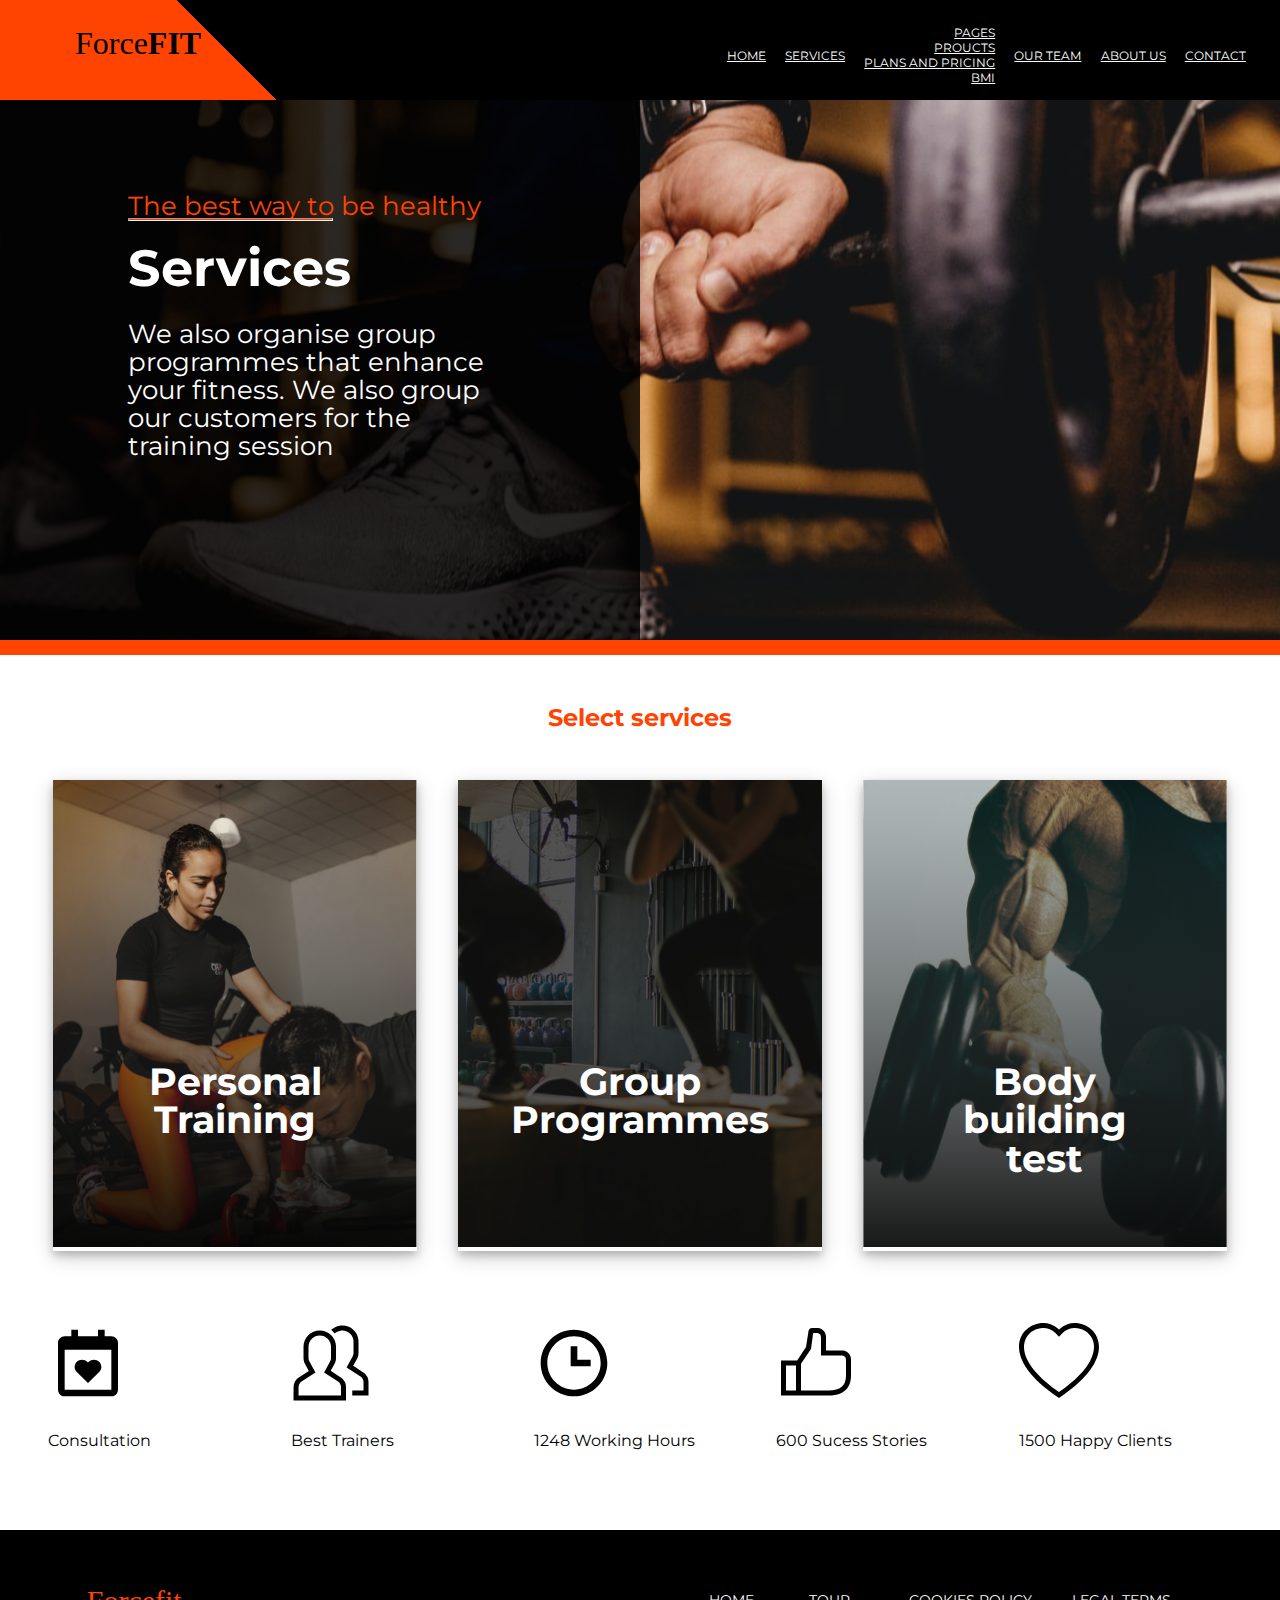
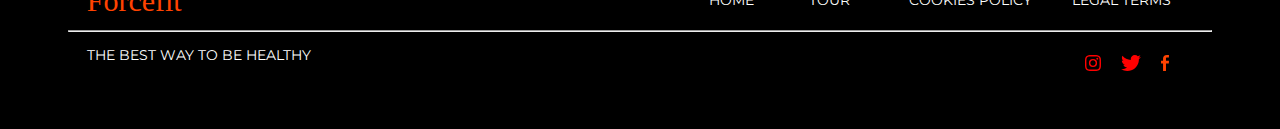
<file: service.html>
<!DOCTYPE html>
<html lang="en">

<head>
  <meta charset="UTF-8" />
  <meta name="viewport" content="width=device-width, initial-scale=1.0" />
  <title>services</title>
  <link rel="stylesheet" href="https://stackpath.bootstrapcdn.com/bootstrap/4.5.0/css/bootstrap.min.css" integrity="sha384-9aIt2nRpC12Uk9gS9baDl411NQApFmC26EwAOH8WgZl5MYYxFfc+NcPb1dKGj7Sk" crossorigin="anonymous">
  <link rel="icon" type="image/png" href="images/FORCEFIT.png" sizes="32X32">
  <link rel="stylesheet" type="text/css" href="css/bootstrap-grid.min.css">
  <link rel="stylesheet" type="text/css" href="css/header-footer.css">
  <link rel="stylesheet" href="css/service.css" />
  <link href="https://fonts.googleapis.com/css2?family=Montserrat:wght@200;300;400;700;800&display=swap" rel="stylesheet">
  <link rel="icon" type="image/png" href="images/FORCEFIT.png" sizes="32X32">
</head>

<body>
  <header>
		<!-- DESKTOP NAVBAR STARTS -->
		<nav class="container-fluid topnav hide">
			<div class="row wrapper">
				<div class="col-3 col-sm-3 col-md-3 col-lg-3">
					<h1 class="company-name">Force<b id="bold">FIT</b></h1>
				</div>
				<div class="col-9 col-sm-9 col-md-9 col-lg-9">
					<ul class="navigation">
						<li><a href="./index.html">HOME</a></li>
						<li><a href="./service.html">SERVICES</a></li>
						<li class="nav-item dropdown">
							<a class="nav-link dropdown-toggle" href="#" id="navbarDropdownMenuLink" data-toggle="dropdown"
								aria-haspopup="true" aria-expanded="false">
								PAGES
							</a>
							<div class="dropdown-menu" aria-labelledby="navbarDropdownMenuLink">
								<a class="dropdown-item text-dark" href="./products.html">PROUCTS</a>
								<a class="dropdown-item text-dark" href="./pricing.html">PLANS AND PRICING</a>
								<a class="dropdown-item text-dark" href="./calculator.html">BMI</a>
								
							</div>
						</li>
						<li><a href="./team.html">OUR TEAM</a></li>
						<li><a href="./about.html">ABOUT US</a></li>
						<li><a href="./contact.html">CONTACT</a></li>
					</ul>
				</div>
			</div>
		</nav>
		<!-- DESKTOP NAV NAVBAR ENDS HERE -->

		<!-- MOBILE NAV STARTS -->
		<div class="fixed-top guy hide-mobile-nav">
			<div class="collapse navbar-collapse" id="navbarToggleExternalContent">
				<div class="p-4 nav-bg">
					<h5 class="text-white h4">
						<ul class="mobile-nav">
							<li>
								<input class="form-control mr-sm-2" type="search" placeholder="Search Keyword" aria-label="Search">
							</li>
							<li><a href="./index.html">HOME</a></li>
							<li><a href="./service.html">SERVICES</a></li>
							<li class="nav-item dropdown">
								<a class="nav-link dropdown-toggle" href="#" id="navbarDropdownMenuLink" data-toggle="dropdown"
									aria-haspopup="true" aria-expanded="false">
									PAGES
								</a>
								<div class="dropdown-menu" aria-labelledby="navbarDropdownMenuLink">
									<a class="dropdown-item text-dark" href="./products.html">PROUCTS</a>
									<a class="dropdown-item text-dark" href="./pricing.html">PLANS AND PRICING</a>
									<a class="dropdown-item text-dark" href="./calculator.html">BMI</a>
							
								</div>
							</li>
							<li><a href="./team.html">OUR TEAM</a></li>
							<li><a href="./about.html">ABOUT US</a></li>
							<li><a href="./contact.html">CONTACT</a></li>
						</ul>
					</h5>
				</div>
			</div>
			<nav class="navbar navbar-dark hj">
				<h1 class="company-name-mobile">Force<b id="bold">FIT</b></h1>
				<button class="navbar-toggler" type="button" data-toggle="collapse" data-target="#navbarToggleExternalContent"
					aria-controls="navbarToggleExternalContent" aria-expanded="false" aria-label="Toggle navigation">
					<span class=""><img src="./images/navicon.svg" id="navicon"></span>
				</button>
			</nav>
		</div>
		<!-- MOBILE NAV ENDS -->

  </header>
<!--  Service codes start here  --> 

<!--  hero Section starts	 -->
  <div id="grad1" class="container-fluid">
      <div class="flex">
          <div class="main-text">
              <h2 text-center>
                The best way to be healthy
              </h2>
              <hr class="horizontal">
              <h3>
                Services
              </h3>
              <p>
                We also organise group programmes that enhance your fitness. We
                also group our customers for the training session
              </p>
          </div>
          <div class="empty"></div>
      </div>
    </div>
    <div id="rectangle7"></div>
<!-- Hero section Ends -->

    <div id="services">
      <h2 class="text-center my-5">Select services</h2>
    </div>

<!-- Services Cards start	 -->
    <div class="container-fluid mb-5 px-5">
      <div class="row d-flex justify-content-around">
        <div class="mb-4 item">
            <div class="overlay"></div>
          <a href="###">
            <img src="images/Group 24.svg" width="100%"></a>
          <div class="item-text">Personal Training 
            <p class="hidden">
              We also organise group programmes that enhance your fitness. We
              also group our customers for the training session
            </p>
          </div>
        </div>
        <div class="mb-4 item">
            <div class="overlay"></div>
          <a href="###">
            <img src="images/Rectangle 51.svg" width="100%"></a>

          <div class="item-text">
              Group Programmes
            <p class="hidden">
              We also organise group programmes that enhance your fitness. We
              also group our customers for the training session
            </p>
          </div>
        </div>
        <div class=" mb-4 item">
          <div class="overlay"></div>
          <a href="###">
            <img src="images/Group 26.svg" width="100%"></a>

          <div class="item-text big">
            Body building test
            <p class="hidden">
              We also organise group programmes that enhance your fitness. We
              also group our customers for the training session
            </p>
          </div>
        </div>
      </div>
    </div>
<!-- services Cards ends	 -->

<!-- Icons section starts	 -->
    <div class="container-fluid px-5">
      <div class="row ico">
        <div class="col-12 col-sm mb-3">
          <a href="###">
            <img
              src="images/bx_bx-calendar-heart.svg"
              alt=""
          /></a>

          <div class="pt-4 font-weight-bold ico-inner-sm">Consultation</div>
        </div>
        <div class="col-12 col-sm mb-3">
          <a href="###">
            <img src="images/cil_people.svg" alt=""
          /></a>

          <div class="pt-4 font-weight-bold ico-inner-sm">Best Trainers</div>
        </div>
        <div class="col-12 col-sm mb-3">
          <a href="###">
            <img src="images/bx_bx-time.svg" alt=""
          /></a>

          <div class="pt-4 font-weight-bold ico-inner">1248 Working Hours</div>
        </div>
        <div class="col-12 col-sm mb-3">
          <a href="###">
            <img
              src="images/carbon_thumbs-up.svg"
              alt=""
          /></a>

          <div class="pt-4 font-weight-bold ico-inner">600 Sucess Stories</div>
        </div>
        <div class="col-12 col-sm mb-3">
          <a href="###">
            <img src="images/bi_heart.svg" alt=""
          /></a>

          <div class="pt-4 font-weight-bold ico-inner">1500 Happy Clients</div>
        </div>
      </div>
    </div>

<!-- Icon section ends	 -->

<!-- 	services code ends -->

<!-- 	footer begins -->


  <!-- DESKTOP FOOTER STARTS -->
	<footer class="foot hide">
		<nav class="foot-nav">
			<ul class="footnav">
				<li class="companyname desk">Forcefit</li>
				<li class="margin list"><a href="./index.html"></a>HOME</li>
				<li class="list"><a href=""></a>TOUR</li>
				<li class="list"><a href=""></a>COOKIES POLICY</li>
				<li class="list"><a href=""></a>LEGAL TERMS</li>
			</ul>
			<hr id="hr">
			<div class="socials">
				<p class="slogn">THE BEST WAY TO BE HEALTHY</p>
				<p class="socialicons margin">
					<a href="#"><img class="m-0 p-0 px-2 margin" src="./images/instagram.svg" alt="instagram logo"></a>
					<a href="#"><img class="m-0 p-0 px-2" src="./images/twitter.svg" alt="twitter logo"></a>
					<a href="#"><img class="m-0 p-0 px-2" src="./images/facebook.svg" alt="pinterest logo"></a>
				</p>
			</div>
		</nav>
	</footer>
	<!-- FOOTER ENDS -->

	<!-- MOBILE FOOTER STARTS -->
	<footer class="mobile-foot hd">
		<div>
			<h1 class="companyname">Forcefit</h1>
		</div>
		<div>
			<ul class="mobilenav">
				<li><a href="./index.html">HOME</a></li>
				<li><a href=""></a>TOUR</li>
				<li><a href=""></a>COKIES POLICY</li>
				<li><a href=""></a>LEGAL TERMS</li>
			</ul>
		</div>
		<div>
			<ul class="mobilenav">
				<li class="">THE BEST WAY TO BE HEALTHY</li>
				<li>
					<p class="socialicons margin">
						<a href="#"><img class="m-0 p-0 px-2 margin" src="./images/instagram.svg" alt="instagram logo"></a>
						<a href="#"><img class="m-0 p-0 px-2" src="./images/twitter.svg" alt="twitter logo"></a>
						<a href="#"><img class="m-0 p-0 px-2" src="./images/facebook.svg" alt="pinterest logo"></a>
					</p>
				</li>
			</ul>
		</div>
	</footer>
  <!-- MOBILE FOOTER ENDS -->

  <script src="https://code.jquery.com/jquery-3.5.1.min.js" integrity="sha256-9/aliU8dGd2tb6OSsuzixeV4y/faTqgFtohetphbbj0=" crossorigin="anonymous"></script>
	<script src="https://cdnjs.cloudflare.com/ajax/libs/popper.js/1.12.9/umd/popper.min.js" integrity="sha384-ApNbgh9B+Y1QKtv3Rn7W3mgPxhU9K/ScQsAP7hUibX39j7fakFPskvXusvfa0b4Q" crossorigin="anonymous"></script>
	<script src="https://maxcdn.bootstrapcdn.com/bootstrap/4.0.0/js/bootstrap.min.js" integrity="sha384-JZR6Spejh4U02d8jOt6vLEHfe/JQGiRRSQQxSfFWpi1MquVdAyjUar5+76PVCmYl" crossorigin="anonymous"></script>
	<script src="js/main.js"></script>
</body>

</html>
</file>
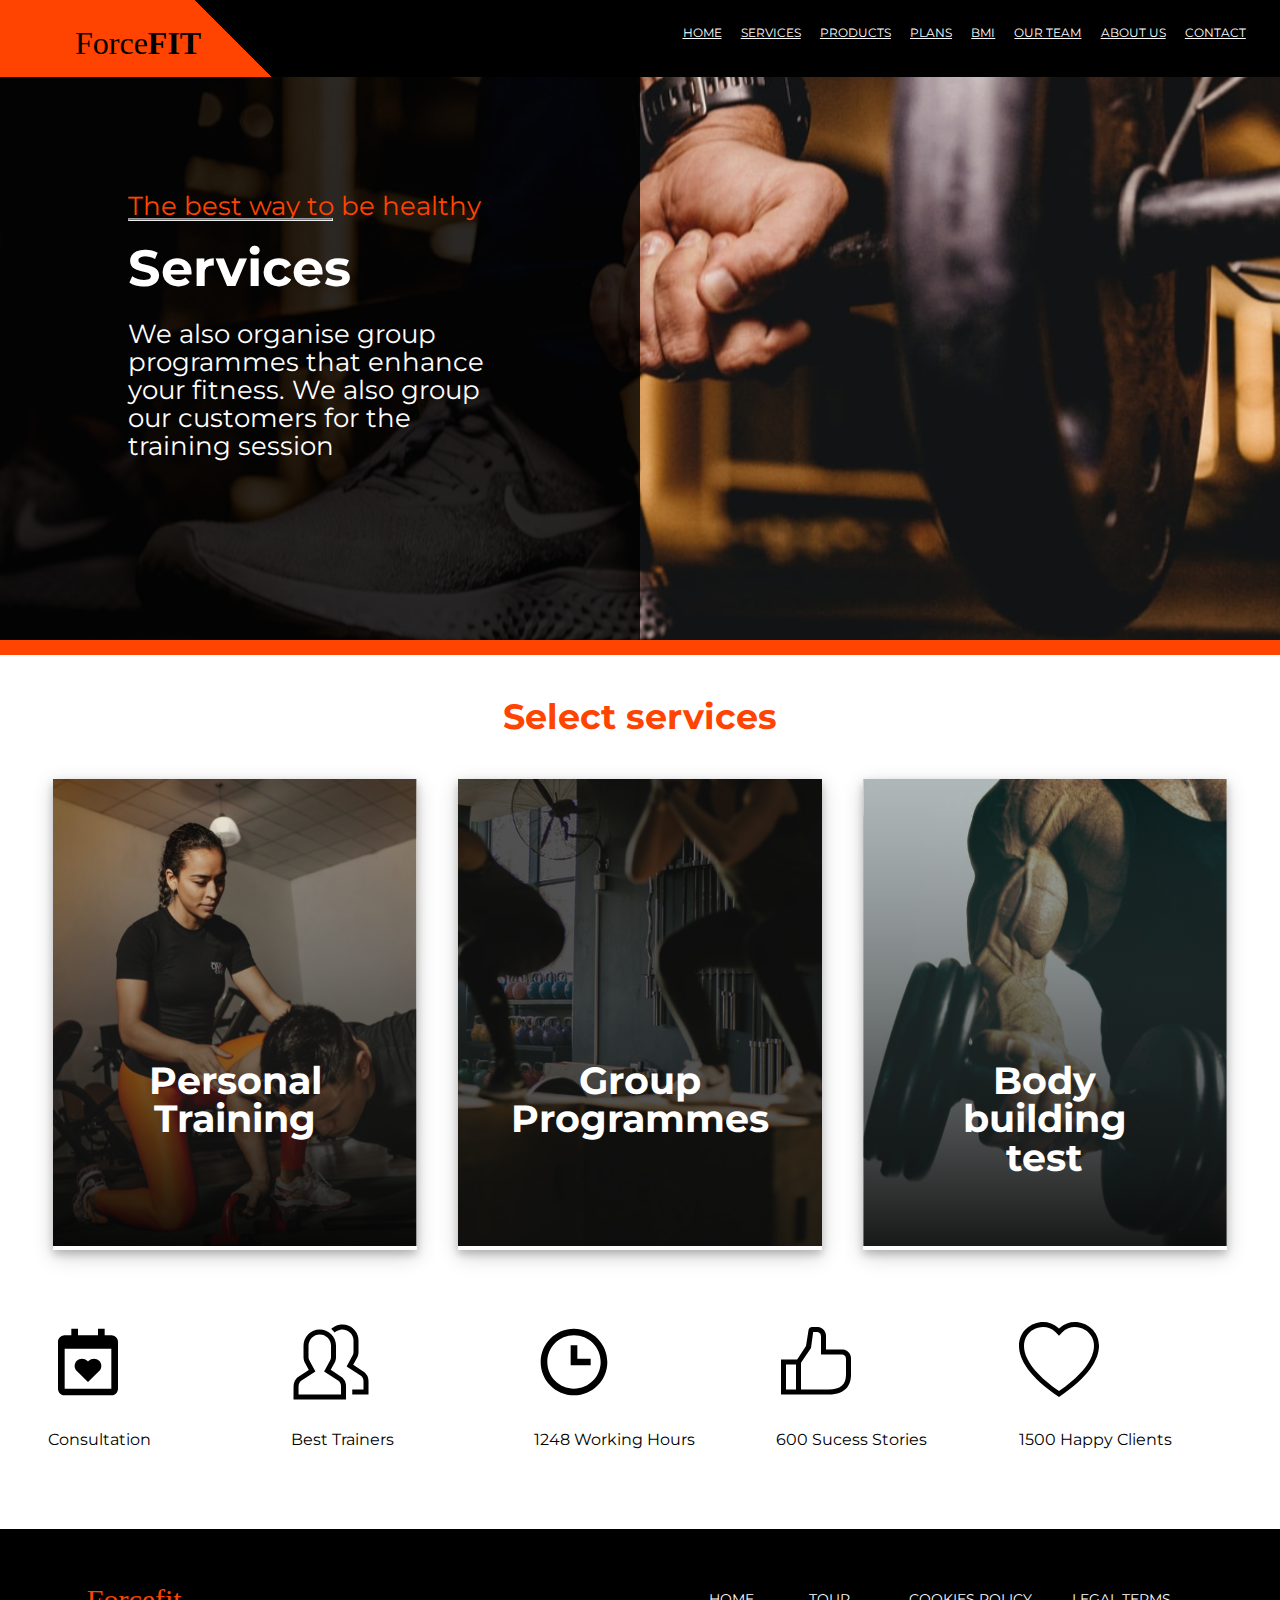
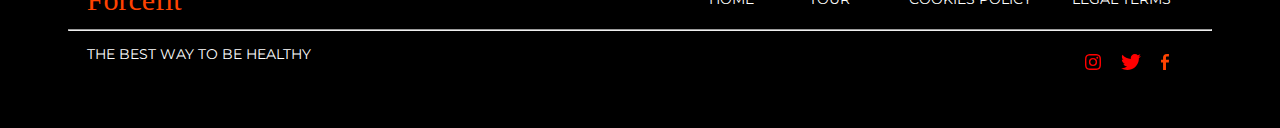
<file: services.html>
<!DOCTYPE html>
<html lang="en">

<head>
  <meta charset="UTF-8" />
  <meta name="viewport" content="width=device-width, initial-scale=1.0" />
  <title>services</title>
  <link rel="stylesheet" href="https://stackpath.bootstrapcdn.com/bootstrap/4.5.0/css/bootstrap.min.css" integrity="sha384-9aIt2nRpC12Uk9gS9baDl411NQApFmC26EwAOH8WgZl5MYYxFfc+NcPb1dKGj7Sk" crossorigin="anonymous">
  <link rel="stylesheet" type="text/css" href="css/bootstrap-grid.min.css">
	<link rel="stylesheet" type="text/css" href="css/header-footer.css">
	<link rel="stylesheet" type="text/css" href="css/index.css">
	<link rel="stylesheet" href="css/service.css" />
	<link href="https://fonts.googleapis.com/css2?family=Montserrat:wght@600&display=swap" rel="stylesheet">
	<link rel="icon" type="image/png" href="images/FORCEFIT.png" sizes="32X32">
</head>

<body>
  <!--  NAVBAR STARTS HERE -->
	<header>
		<!-- DESKTOP NAVBAR STARTS -->
		<nav class="container-fluid topnav hide">
				<div class="row wrapper">
					<div class="col-3 col-sm-3 col-md-3 col-lg-3">
						<h1 class="company-name">Force<b id="bold">FIT</b></h1>
					</div>
					<div class="col-9 col-sm-9 col-md-9 col-lg-9">
						 <ul class="navigation">
					<li><a href="./index.html">HOME</a></li>
					<li><a href="./services.html">SERVICES</a></li>
					<li><a href="./products.html">PRODUCTS</a></li>
					<li><a href="./pricing.html">PLANS</a></li>
					<li><a href="./calculator.html">BMI</a></li>
					
					<li><a href="./team.html">OUR TEAM</a></li>
					<li><a href="./about.html">ABOUT US</a></li>
					<li><a href="./contact.html">CONTACT</a></li>
				</ul>
					</div>
				</div>
			</nav>
		<!-- DESKTOP NAV NAVBAR ENDS HERE -->

		<!-- MOBILE NAV STARTS -->
		<div class="fixed-top guy hide-mobile-nav">
			<div class="collapse navbar-collapse" id="navbarToggleExternalContent">
				<div class="p-4 nav-bg">
						<h5 class="text-white h4">
							<ul class="mobile-nav">
								<li>
											<input class="form-control mr-sm-2" type="search" placeholder="Search Keyword" aria-label="Search">
										</li>
										<li><a href="./index.html">HOME</a></li>
						<li><a href="./services.html">SERVICES</a></li>
						<li class="nav-item dropdown">
							<a class="nav-link dropdown-toggle" href="#" id="navbarDropdownMenuLink" data-toggle="dropdown"
								aria-haspopup="true" aria-expanded="false">
								PAGES
							</a>
							<div class="dropdown-menu" aria-labelledby="navbarDropdownMenuLink">
								<a class="dropdown-item text-dark" href="./products.html">PROUCTS</a>
								<a class="dropdown-item text-dark" href="./pricing.html">PLANS AND PRICING</a>
								<a class="dropdown-item text-dark" href="./calculator.html">BMI</a>
								
							</div>
						</li>
						<li><a href="./team.html">OUR TEAM</a></li>
						<li><a href="./about.html">ABOUT US</a></li>
						<li><a href="./contact.html">CONTACT</a></li>
					</ul>
					</h5>
				</div>
			</div>
			<nav class="navbar navbar-dark hj">
				<h1 class="company-name-mobile">Force<b id="bold">FIT</b></h1>
				<button class="navbar-toggler" type="button" data-toggle="collapse" data-target="#navbarToggleExternalContent" aria-controls="navbarToggleExternalContent" aria-expanded="false" aria-label="Toggle navigation">
					<span class=""><img src="images/navicon.svg" id="navicon"></span>
				</button>
			</nav>
		</div>
					<!-- MOBILE NAV ENDS -->

	</header>
	<!-- header ends -->
<!--  Service codes start here  --> 
	
<!--  hero Section starts	 -->
  <div id="grad1" class="container-fluid">
      <div class="flex">
          <div class="main-text">
              <h2 text-center class="best__way">
                The best way to be healthy
              </h2>
              <hr class="horizontal">
              <h3>
                Services
              </h3>
              <p class="hero__text">
                We also organise group programmes that enhance your fitness. We
                also group our customers for the training session
              </p>
          </div>
          <div class="empty"></div>
      </div>
    </div>
    <div id="rectangle7"></div>
<!-- Hero section Ends -->
	
    <div id="services">
      <h2 class="text-center my-5 select__services">Select services</h2>
    </div>
	
<!-- Services Cards start	 -->
    <div class="container-fluid mb-5 px-5">
      <div class="row d-flex justify-content-around">
        <div class="mb-4 item">
            <div class="overlay"></div>
          <a href="###">
            <img src="images/Group 24.svg" width="100%"></a>
          <div class="item-text">Personal Training 
            <p class="hidden">
              We also organise group programmes that enhance your fitness. We
              also group our customers for the training session
            </p>
          </div>
        </div>
        <div class="mb-4 item">
            <div class="overlay"></div>
          <a href="###">
            <img src="images/Rectangle 51.svg" width="100%"></a>

          <div class="item-text">
              Group Programmes
            <p class="hidden">
              We also organise group programmes that enhance your fitness. We
              also group our customers for the training session
            </p>
          </div>
        </div>
        <div class=" mb-4 item">
          <div class="overlay"></div>
          <a href="###">
            <img src="images/Group 26.svg" width="100%"></a>

          <div class="item-text big">
            Body building test
            <p class="hidden">
              We also organise group programmes that enhance your fitness. We
              also group our customers for the training session
            </p>
          </div>
        </div>
      </div>
    </div>
<!-- services Cards ends	 -->
	
<!-- Icons section starts	 -->
    <div class="container-fluid px-5">
      <div class="row ico">
        <div class="col-12 col-sm mb-3">
          <a href="###">
            <img
              src="images/bx_bx-calendar-heart.svg"
              alt=""
          /></a>

          <div class="pt-4 font-weight-bold ico-inner-sm">Consultation</div>
        </div>
        <div class="col-12 col-sm mb-3">
          <a href="###">
            <img src="images/cil_people.svg" alt=""
          /></a>

          <div class="pt-4 font-weight-bold ico-inner-sm">Best Trainers</div>
        </div>
        <div class="col-12 col-sm mb-3">
          <a href="###">
            <img src="images/bx_bx-time.svg" alt=""
          /></a>

          <div class="pt-4 font-weight-bold ico-inner">1248 Working Hours</div>
        </div>
        <div class="col-12 col-sm mb-3">
          <a href="###">
            <img
              src="images/carbon_thumbs-up.svg"
              alt=""
          /></a>

          <div class="pt-4 font-weight-bold ico-inner">600 Sucess Stories</div>
        </div>
        <div class="col-12 col-sm mb-3">
          <a href="###">
            <img src="images/bi_heart.svg" alt=""
          /></a>

          <div class="pt-4 font-weight-bold ico-inner">1500 Happy Clients</div>
        </div>
      </div>
    </div>
	
<!-- Icon section ends	 -->
	
<!-- 	services code ends -->
	
<!-- 	footer begins -->
	
	
  <!-- DESKTOP FOOTER STARTS -->
	<footer class="foot hide">
		<nav class="foot-nav">
			<ul class="footnav">
				<li class="companyname desk">Forcefit</li>
				<li class="margin list"><a href="./index.html"></a>HOME</li>
				<li class="list"><a href=""></a>TOUR</li>
				<li class="list"><a href=""></a>COOKIES POLICY</li>
				<li class="list"><a href=""></a>LEGAL TERMS</li>
			</ul>
			<hr id="hr">
			<div class="socials">
				<p class="slogn">THE BEST WAY TO BE HEALTHY</p>
				<p class="socialicons margin">
					<a href="#"><img class="m-0 p-0 px-2 margin" src="./images/instagram.svg" alt="instagram logo"></a>
					<a href="#"><img class="m-0 p-0 px-2" src="./images/twitter.svg" alt="twitter logo"></a>
					<a href="#"><img class="m-0 p-0 px-2" src="./images/facebook.svg" alt="pinterest logo"></a>
				</p>
			</div>
		</nav>
	</footer>
	<!-- FOOTER ENDS -->

	<!-- MOBILE FOOTER STARTS -->
	<footer class="mobile-foot hd">
		<div>
			<h1 class="companyname">Forcefit</h1>
		</div>
		<div>
			<ul class="mobilenav">
				<li><a href="./index.html">HOME</a></li>
				<li><a href=""></a>TOUR</li>
				<li><a href=""></a>COKIES POLICY</li>
				<li><a href=""></a>LEGAL TERMS</li>
			</ul>
		</div>
		<div>
			<ul class="mobilenav">
				<li class="">THE BEST WAY TO BE HEALTHY</li>
				<li>
					<p class="socialicons margin">
						<a href="#"><img class="m-0 p-0 px-2 margin" src="./images/instagram.svg" alt="instagram logo"></a>
						<a href="#"><img class="m-0 p-0 px-2" src="./images/twitter.svg" alt="twitter logo"></a>
						<a href="#"><img class="m-0 p-0 px-2" src="./images/facebook.svg" alt="pinterest logo"></a>
					</p>
				</li>
			</ul>
		</div>
	</footer>
  <!-- MOBILE FOOTER ENDS -->
  
  <script src="https://code.jquery.com/jquery-3.5.1.min.js" integrity="sha256-9/aliU8dGd2tb6OSsuzixeV4y/faTqgFtohetphbbj0=" crossorigin="anonymous"></script>
	<script src="https://cdnjs.cloudflare.com/ajax/libs/popper.js/1.12.9/umd/popper.min.js" integrity="sha384-ApNbgh9B+Y1QKtv3Rn7W3mgPxhU9K/ScQsAP7hUibX39j7fakFPskvXusvfa0b4Q" crossorigin="anonymous"></script>
	<script src="https://maxcdn.bootstrapcdn.com/bootstrap/4.0.0/js/bootstrap.min.js" integrity="sha384-JZR6Spejh4U02d8jOt6vLEHfe/JQGiRRSQQxSfFWpi1MquVdAyjUar5+76PVCmYl" crossorigin="anonymous"></script>
	<script src="js/main.js"></script>
</body>

</html>
</file>
<file: css/header-footer.css>
*{
    margin: 0;
    padding: 0;
    box-sizing: border-box;
}

body{
    margin: 0;
}
footer{
    display: block;
}

.ff{
    padding: 0;
    margin: 0;
    width: 100%;
}

a:hover{
    text-decoration: none;
}

/*header*/
/*desktop nav section*/
header{
    width: 100%;
    position: fixed;
    z-index: 3;
}
main{
    width: 100%;
    margin-left: auto;
    margin-right: auto;
}

.wrapper{
    margin: 0;
}

.nav-img{
    width: 100%;
    padding: 0;
    margin: 0;
}

.topnav{
    font-family: 'Montserrat', sans-serif;
    padding: 15px 0;

    width: 100%;
    height: 100%;
    background: linear-gradient(45deg, rgb(255, 105, 52) 20%, black 20%);
    background-size: cover;
    color: white;

}

.navigation ,.navigation a{
    display: flex;
    list-style: none;
    padding: 0 2.188rem;
    align-items: center;
    justify-content: flex-end;
    color: white;
    font-size: 12px;
}

.hide{
    display: none;
}

.topimg{
    width: 100%;
    margin-left: auto;
    margin-right: auto;
}

.company-name{

    color: #000000;
    font-family: sans-serif;
    font-size: 32px;
    font-weight: lighter;
    margin: 0 0 0 60px;
}

.wrapper{
    margin-top: 10px;
}

#bold{
    font-weight: bold;

}

/*desktop nav ends*/
/*mobile nav starts*/
.hide-mobile-nav{
    display: block;
}

.guy{
    position: relative;
}

.hj{
    background: linear-gradient(45deg, rgb(255, 67, 1) 20%, black 20%);
    background-size: cover;

}

#navicon{
    height: 15px;
   float: right;
}

.company-name-mobile{
    font-family: Roboto;
    font-style: normal;
    font-weight: normal;
    font-size: 18px;
    margin-left: 10px;
    line-height: 28px;
    display: flex;
    align-items: center;

    color: #000000;
}

.nav-bg{
    background: #000000;
}

.mobile-nav, .mobile-nav li a{
    display: grid;
    list-style: none;
    text-decoration: none;
    font-family: Montserrat;
    font-style: normal;
    font-weight: bold;
    font-size: 18px;
    line-height: 22px;
    padding: 20px;

    align-items: center;



    color: #FFFFFF;
}
/*mobile nav ends*/


/*footer*/



.mobile-foot{
    
    display: grid;
    height: 100vh;
    background: #000000;
    color: #FFFFFF;
    justify-content: center;
    padding: 2.5%;
    align-items: center;
    text-align: center;
    font-family: Montserrat;
    font-style: normal;
    font-weight: bold;
    font-size: 0.75rem;
}

.mobilenav, .mobilenav li{
    text-decoration: none;
    list-style: none;
    padding: 12.5% 0 12.5% 0;

}

.mobilenav li a{
    color: #FFFFFF;
}

.companyname{
    font-family: 'Podkova', serif;
    font-size: 1.563rem;
    color: #FF4301;
}
/*SMALL SCREEN RESPONSIVENESS*/
@media all and (min-width: 240px) and (min-height: 320px){
    .mobile-foot{
        height: 100%;
    }
}

@media all and (min-width: 420px){
    .mobile-foot{
        height: 100vh;
    }   
}

/* TABLET AND OTHER BIG SCREENS RESPONSIVENESS */
@media only screen and (min-width: 768px){
    .topnav{
        background: linear-gradient(45deg, rgb(255, 67, 1) 20%, black 20%);
        background-size: cover;
    }
    .hide-mobile-nav{
        display: none;
    }

    .company-name{
        color: #000000;
        font-family: Roboto;
        font-size: 20px;
        font-weight: lighter;
        margin-left: 30px;
        /*nav section ends*/
    }


    .navigation ,.navigation a{
        display: flex;
        list-style: none;
        padding: 0 0.9rem;
        align-items: center;
        justify-content: flex-end;
        color: white;

    }

    .hide{
        display: block;
    }

    footer{
        display: none;
    }

    .hd{
        display: none;
    }

    #hr{
        background-color: #FFFFFF;
        margin: 0 1.2%;
    }


    .foot{
        display: grid;
        background: #000000;
        height: 100%;
        padding: 4.2%;

    }

    .foot-nav{
        align-items: center;

    }

    .footnav{
        display: flex;
        list-style: none;
        padding: 0 3% 1% 0;
        align-items: center;
        justify-content: center;        
        color: #FFFFFF;
    }

    .footnav a{
        display: flex;
        list-style: none;
        padding: 0 30px;
        align-items: center;
        justify-content: center;        
        color: #FFFFFF;
    }

    .companyname{
        padding-left: 2.9%;
    }

    .desk{
        font-size: 1.875rem;
    }

    .margin{
        margin-left: auto;
    }

    .slogn{
        color: #FFFFFF;
        padding-left: 2.9%;
        font: 0.85rem/1.5px Montserrat;
        width: 50%;
    }

    .list{
        padding: 0 20px;
        font: 0.85rem/1.5px Montserrat;
    }

    .socialicons{
        padding-right: 1.25%;
    }

    .socials{
        padding: 2% 3% 0 0;
        display: flex;
    }

}

@media only screen and (min-width: 768px) and (min-height: 1024px){
    .navigation, .navigation a{
        font-size: 10px;
        padding: 0 0.4rem;
    }

    .list{
        padding: 0px;
    }

    .px-2{
       padding: 0px; 
    }
}

@media only screen and (min-width: 992px){
   

    .navigation ,.navigation a{
        display: flex;
        list-style: none;
        padding: 0 1.7rem;
        align-items: center;
        justify-content: flex-end;
        color: white;
        font-size: 12px;
    }

    .company-name{
        color: #000000;
        font-family: Roboto;
        font-size: 32px;
        font-weight: lighter;
        margin-left: 60px;
    }

}

@media all and (min-width: 1024px) and (min-height: 768px){
    .navigation, .navigation a{
        font-size: 12px;
        padding: 0 0.6rem;
    }   
}
</file>
<file: css/about.css>
@import url('https://fonts.googleapis.com/css2?family=Montserrat:display=swap');

body {
  font-family: 'Montserrat', sans-serif;
}

h4,
h5,
h6 {
  color: #ff4301;
}

.image-header {
  min-height: 100vh;
  color: #ffffff;
  background-position: center;
  background-size: cover;
}

.sub-info h1 {
  font-style: normal;
  font-weight: bold;
  font-size: 50px;
  line-height: 78px;
  color: #FFFFFF;
}

.header p {
  font-style: normal;
  font-weight: normal;
  font-size: 18px;
  line-height: 24px;
}

.h-info {
  background: linear-gradient(rgba(79, 79, 79, 0.4), rgba(0, 0, 0, 0.75));
  min-height: 100vh;
}

.sub-info {
  max-width: 20em;
}

.about-us h1 {
  font-size: 36px;
  font-weight: 800;
}

.about-us h4 {
  font-size: 20px;
}

.about-us p {
  font-size: 16px;
}

.title {
  color: #ffffff;
}

.col-half-offset {
  margin: 1.266666667%;
}

.m-n-v {
  background-color: #000000;
}

.m-n-v h4 {
  font-size: 24px;
  font-weight: bold;
}

.m-info,
.v-info {
  background-color: #ffffff;
}

.choose h1 {
  font-size: 36px;
  font-weight: bold;
}

.choose h4 {
  font-size: 20px;
}

.choose p {
  font-size: 16px;
}

.icon-text p {
  /* color: #000000; */
  font-size: 1em;
  font-weight: 800;
}

@media only screen and (max-width: 760px) {
  .image-header {
    min-height: 70vh;
  }

  .h-info {
    min-height: 70vh;
  }

  .about-us h1 {
    text-align: center;
    font-size: 1.5em;
  }

  .topnav {
    display: none;
  }

  .about-us p {
    font-size: 16px;
    text-align: center;
  }

  .history__ p {
    font-style: normal;
    font-weight: normal;
    font-size: 18px;
    line-height: 28px;
    color: #5B5B5B;
  }

  .choose h1 {
    text-align: center;
  }

  .m-n-v h2 {
    text-align: center;
    font-size: 1.5em;
  }

  .m-n-v h4 {
    text-align: left;
  }

  p {
    font-size: .8em;
  }

  h4 {
    text-align: center;
    font-size: 1em;
  }
}
</file>
<file: css/calculator.css>
:root {
  --default-color: #FF4301;
  --black: #000;
  --light-dark: #333333;
  --font-family: Montserrat;
}

body {
  font-size: 16px !important;
  color: var(--black) !important;
  overflow-x: hidden;
  font-family: 'Montserrat', sans-serif;
}

.jumbo-bg {
  position: relative;
  background: url(../images/calc-img/herohead.png) no-repeat center center;
  -webkit-background-size: cover;
  -moz-background-size: cover;
  -o-background-size: cover;
  background-size: cover;
  width: 100% !important;
  height: 540px;
  z-index: -3;
}

.jumbo-bg::after {
  content: "";
  position: absolute;
  width: 100%;
  height: 100%;
  top: 0;
  left: 0;
  background: linear-gradient(to right, rgb(0, 0, 0), rgba(3, 49, 84, .2));
  opacity: .2;
  z-index: -1;
}

.jumbo-wrapper {
  width: 100%;
  height: 100%;
  z-index: 5;
}

.jumbo-text {
  display: flex;
  flex-direction: column;
  justify-content: center;
  background: var(--black);
  opacity: 0.8;
  width: 50%;
  height: 100%;
  padding: 0 100px;
  z-index: 99;
}

.jumbo-text .jumbo-colored {
  color: var(--default-color);
  width: 50%;
  border-bottom: 1px solid #FF4301;
}

.calculate__now {
  font-style: normal;
  font-weight: normal;
  font-size: 20px;
  line-height: 24px;
  color: #FF4301;
}

.calculate__bmi {
  font-style: normal;
  font-weight: bold;
  font-size: 64px;
  line-height: 78px;
  color: #FFFFFF;
}

.herop2 {
  text-shadow: 0px 0px #fff;
  font-style: normal;
  font-weight: normal;
  font-size: 20px;
  line-height: 24px;
  color: #FFFFFF;
}

.jumbo-text h2 {
  font-size: 2.8rem;
  text-shadow: 0px 0px #fff;
}

.startbtn {
  background-color: var(--default-color);
  width: 35%;
  border-radius: 6px;
  cursor: pointer;
  color: #fff;
  z-index: 9999;
}

.calculator-info {
  background-color: var(--black);
  width: 45%;
  border-radius: 7px;
  padding: 15px;
}

.calculator-info h3 {
  color: var(--default-color);
  font-style: normal;
  font-weight: bold;
  font-size: 34px;
  line-height: 41px;
  color: #FF4301;
}

.calculator-info h5 {
  font-size: 16px;
}

.calculator-info label {
  font-size: 14px;
}

.calculator-info input {
  border: 1px solid #FF4301;
}

.calculator-info button {
  background-color: var(--default-color);
  color: #fff;
  padding: 10px 50px;
  margin-right: 20px;
}

.calculator-info button:hover {
  opacity: .8;
  color: #fff;
}

#result {
  color: #FF4301;
  height: 50px;
  width: 100%;
}

.calculator-info table,
.calculator-info th,
.calculator-info tr,
.calculator-info td {
  border: 1px solid #FF4301 !important;
  background-color: #fff;
  color: #FF4301;
  font-weight: light;
}

.bmidetails {
  width: 60%;
  margin: 0 auto;
}

.bmidetails p {
  font-size: 1.1rem;
  font-style: normal;
  font-weight: normal;
  font-size: 20px;
  line-height: 24px;
  text-align: center;
  font-feature-settings: 'pnum' on, 'lnum' on;
  color: #333333;
}

.img-show div {
  margin: 7px;
}

.img-show img {
  width: 100%;
}


@media all and (max-width: 1400px) {
  .calculator-info {
    width: 612px;
  }

  .bmidetails {
    width: 80%;
  }

}

@media all and (max-width: 950px) {
  .jumbo-bg {
    height: 450px;
  }

  .jumbo-text {
    width: 100%;
    text-align: center;
  }

  .jumbo-text .jumbo-colored {
    color: var(--default-color);
    width: 126px;
    font-size: 18px;
    font-weight: bold;
    margin: 0 auto;
    border-bottom: 1px solid #FF4301;
  }

  .calculator-info {
    width: 70%;
  }

  .calculator-info h3 {
    font-size: 1.5rem;
  }

  .bmicalc {
    flex-direction: column !important;
    width: 100% !important;
    margin: 0 auto;
    padding: 0;
  }

  .weightheightwrap {
    width: 100% !important;
    margin: 0 auto;
  }

  .weightheight {
    flex-direction: column;
  }

  .calcbtn {
    flex-direction: column !important;
  }

  .calcbtn div {
    margin-left: 0 !important;
    margin-right: 0 !important;
  }

  .calculator-info button {
    background-color: var(--default-color);
    color: #fff;
    margin-right: 0px;
    margin-bottom: 10px;
    width: 100% !important;
    text-align: center;
  }

  .tablewrap {
    width: 300px !important;
    margin-right: auto !important;
    justify-content: center !important;
  }

  table {
    margin-left: auto;
    margin-right: auto;
  }

  .bmidetails {
    width: 90%;
  }
}

@media all and (max-width: 650px) {
  .jumbo-text {
    width: 100%;
    height: 100%;
    padding: 0 40px;
  }

  .jumbo-text h2 {
    font-size: 2.2rem;
    margin-top: 10px;
    margin-bottom: 10px;
  }

  .startbtn {
    width: 60%;
    font-size: 1.4rem;
    margin-top: 20px;
  }

  .calculator-info {
    width: 100% !important;
  }

  .calculator-info h3 {
    font-size: 1.3rem;
  }

  .weightheightwrap {
    width: 100% !important;
  }

  .tablewrap {
    width: 210px !important;
  }

  .bmidetails {
    width: 100% !important;
  }

  .img-show div {
    margin-bottom: 20px;
  }
}
</file>
<file: css/pricing.css>
* {
  margin: 0;
  padding: 0;
  box-sizing: border-box;
  /* overflow-x: hidden; */
}

body {
  font-family: 'Montserrat', sans-serif;
  font-size: 16px;
  margin: 0;
}

footer {
  display: block;
}

.ff {
  padding: 0;
  margin: 0;
  width: 100%;
}

/*header*/
/*desktop nav section*/
header {
  width: 100%;
  position: fixed;
  z-index: 3;
}

main {
  width: 100%;
  margin-left: auto;
  margin-right: auto;
}

.wrapper {
  margin: 0;
}

.nav-img {
  width: 100%;
  padding: 0;
  margin: 0;
}

.topnav {
  font-family: 'Montserrat', sans-serif;
  padding: 20px 0;
  width: 100%;
  height: 100%;
  background: linear-gradient(45deg, rgb(255, 105, 52) 20%, black 20%);
  background-size: cover;
  color: white;
}

.navigation,
.navigation a {
  display: flex;
  list-style: none;
  padding: 0 2.188rem;
  align-items: center;
  justify-content: flex-end;
  color: white;
  font-size: 12px;
}

.hide {
  display: none;
}

.topimg {
  width: 100%;
  margin-left: auto;
  margin-right: auto;
}

.company-name {
  color: #000000;
  font-family: sans-serif;
  font-size: 32px;
  font-weight: lighter;
  margin-left: 60px;
  /*nav section ends*/
}

#bold {
  font-weight: bold;
}

/*desktop nav ends*/
/*mobile nav starts*/
.hide-mobile-nav {
  display: block;
}

.guy {
  position: relative;
}

.hj {
  background: linear-gradient(45deg, red 30%, black 30%);
  background-size: cover;
}

#navicon {
  height: 15px;
  float: right;
}

.company-name-mobile {
  font-family: 'Roboto';
  font-style: normal;
  font-weight: normal;
  font-size: 24px;
  margin-left: 10px;
  line-height: 28px;
  display: flex;
  align-items: center;

  color: #000000;
}

.nav-bg {
  background: #000000;
}

.mobile-nav,
.mobile-nav li a {
  display: grid;
  list-style: none;
  text-decoration: none;
  font-family: 'Montserrat';
  font-style: normal;
  font-weight: bold;
  font-size: 18px;
  line-height: 22px;
  padding: 20px;

  align-items: center;

  color: #ffffff;
}

/*mobile nav ends*/

/*footer*/

.mobile-foot {
  display: grid;
  height: 100vh;
  background: #000000;
  color: #ffffff;
  justify-content: center;
  padding: 2.5%;
  align-items: center;
  text-align: center;
  font-family: 'Montserrat';
  font-style: normal;
  font-weight: bold;
  font-size: 0.75rem;
}

.mobilenav,
.mobilenav li {
  text-decoration: none;
  list-style: none;
  padding: 12.5% 0 12.5% 0;
}

.companyname {
  font-family: 'Podkova', serif;
  font-size: 1.563rem;
  color: #ff4301;
}

/* TABLET AND OTHER BIG SCREENS RESPONSIVENESS */
@media only screen and (min-width: 768px) {
  .topnav {
    background: linear-gradient(45deg, rgb(255, 105, 52) 20%, black 20%);
    background-size: cover;
  }

  .hide-mobile-nav {
    display: none;
  }

  .company-name {
    color: #000000;
    font-family: Roboto;
    font-size: 20px;
    font-weight: lighter;
    margin-left: 30px;
    /*nav section ends*/
  }

  .navigation,
  .navigation a {
    display: flex;
    list-style: none;
    padding: 0 0.9rem;
    align-items: center;
    justify-content: flex-end;
    color: white;
  }

  .hide {
    display: block;
  }

  footer {
    display: none;
  }

  .hd {
    display: none;
  }

  #hr {
    background-color: #ffffff;
    margin: 0 1.2%;
  }

  .foot {
    display: grid;
    background: #000000;
    height: 100%;
    padding: 4.2%;
  }

  .foot-nav {
    align-items: center;
  }

  .footnav {
    display: flex;
    list-style: none;
    padding: 0 3% 1% 0;
    align-items: center;
    justify-content: center;
    color: #ffffff;
  }

  .footnav a {
    display: flex;
    list-style: none;
    padding: 0 30px;
    align-items: center;
    justify-content: center;
    color: #ffffff;
  }

  .companyname {
    padding-left: 2.9%;
  }

  .desk {
    font-size: 1.875rem;
  }

  .margin {
    margin-left: auto;
  }

  .slogn {
    color: #ffffff;
    padding-left: 2.9%;
    font: 0.85rem/1.5px 'Montserrat';
    width: 50%;
  }

  .list {
    padding: 0 20px;
    font: 0.85rem/1.5px 'Montserrat';
  }

  .socialicons {
    padding-right: 1.25%;
    display: flex;
  }

  .socials {
    padding: 2% 3% 0 0;
    display: flex;
  }
}

@media only screen and (min-width: 992px) {
  .navigation,
  .navigation a {
    display: flex;
    list-style: none;
    padding: 0 1.7rem;
    align-items: center;
    justify-content: flex-end;
    color: white;
    font-size: 12px;
  }

  .company-name {
    color: #000000;
    font-family: Roboto;
    font-size: 32px;
    font-weight: lighter;
    margin-left: 60px;
    /*nav section ends*/
  }
}

.main-wrapper {
  position: relative;
  background-image: url(../images/Rectangle32.png);
  background-size: cover;
  background-repeat: no-repeat;
  background-position: 50% 50%;
  height: 489px;
}

.cover-wrapper {
  position: absolute;
  top: 0;
  left: 0;
  width: 100%;
  height: 100%;
  background: linear-gradient(89.91deg, rgba(0, 0, 0, 0) 0.03%, #033154 40.1%);
  opacity: 0.7;
  transform: matrix(-1, 0, 0.01, -1, 0, 0);
}

.center-text {
  position: absolute;
  color: white;
  top: 50%;
  left: 50%;
  transform: translate(-50%);
  justify-content: center;
  text-align: center;
  z-index: 1;
  margin-top: -4rem;
}

@media only screen and (max-device-width: 480px) {
  .center-text {
    margin-top: -15rem;
  }

  .cfnt {
    display: flex;
    flex-flow: column nowrap;
    width: 100%;
    margin: 2.1rem;
  }

  #s-card {
    margin-bottom: 8%;
    margin-top: 8%;
  }
}

@media only screen and (max-width: 768px) {
  .cfnt {
    display: flex;
    flex-flow: column nowrap;
    width: 100%;
    margin: 0rem;
  }

  #s-card {
    margin-bottom: 8%;
    margin-top: 8%;
  }

  .center-text {
    margin-top: -11rem;
  }
  .card {
    margin: auto;
  }
}

.text {
  transform: rotate(180deg);
}

.lorem__ipsum {
  font-style: normal;
  font-weight: normal;
  font-size: 20px;
  line-height: 24px;
  text-align: center;
  color: #ffffff;
}

.price__plan {
  font-style: normal;
  font-weight: bold;
  font-size: 72px;
  line-height: 88px;
}

.choose__plan {
  font-style: normal;
  font-weight: bold;
  font-size: 36px;
  line-height: 49px;
}

.pricing__paragraph {
  font-style: normal;
  font-weight: normal;
  font-size: 16px;
  line-height: 22px;
  text-align: center;
  color: #828282;
}

.button {
  background: white;
  border: 1px solid #ff4301;
  border-radius: 5px;
  color: #ff4301;
  width: 239px;
  height: 47px;
  text-align: center;
  font-weight: 600;
  font-size: 20px;
  margin: auto;
}

.button:hover {
  background: #ff4301;
  color: white;
  border: none;
}

.flat {
  width: 70px;
  height: 2px;
  border: 2px solid white;
}

.plan {
  margin-top: 10%;
}

input[type='text'],
input[type='password'] {
  width: 100%;
  padding: 12px 20px;
  margin: 8px 0;
  display: inline-block;
  border: 1px solid #ccc;
  box-sizing: border-box;
  border-radius: 10px;
}

span {
  font-size: 35px;
}

.a {
  width: 1000px;
  height: 1000px;
  font-size: large;
  font-weight: bold;
}
.margin-to-zero {
  margin: 0;
}
</file>
<file: css/service.css>
body {
  margin: 0;
  padding: 0;
  font-family: 'Montserrat' !important;
}

#rectangle3 {
  width: 100%;
}

#services h2 {
  text-align: center;
  color: #ff4301;
  font-weight: bold
}

#rectangle7 {
  width: 100%;
  height: 15px;
  background-color: #ff4301;
}

.best__way {
  font-style: normal;
  font-weight: normal;
  font-size: 20px;
  line-height: 28px;
  color: #FF4301;
}

.hero__text {
  font-style: normal;
  font-weight: normal;
  font-size: 20px;
  line-height: 24px;
  color: #FFFFFF;
}

.select__services {
  font-style: normal;
  font-weight: 600;
  font-size: 35px;
  line-height: 28px;
  color: #FF4301;
}

.item {
  position: relative;
  padding: 0;
  width: 30%;
  transition: all 0.5s ease-in-out;
  box-shadow: 0 4px 8px 0 rgba(0, 0, 0, 0.2), 0 6px 20px 0 rgba(0, 0, 0, 0.19);
}

.item-text {
  position: absolute;
  height: 60px;
  left: 50%;
  top: 60%;
  transform: translateX(-50%);
  font-family: "Montserrat";
  font-style: normal;
  font-weight: bolder;
  font-size: 3vw;
  color: #FFFFFF;
  line-height: 3vw;
  text-align: center;
  transition: all 0.1s ease-in-out;
}

.item:hover .item-text {
  font-size: 2vw;
  line-height: 2vw;
  transition: all 0.3s ease-in-out
}

.item-text p {
  font-size: 1vw;
  line-height: 1vw;
  margin-top: 10px;
  font-weight: normal;
  color: white !important
}

.center {
  font-weight: bolder;
}

#grad1 {
  background: url("../images/Group\ 60.svg");
  background-size: cover;
  height: 50vw;
  background-repeat: no-repeat;
  padding: 0;
  background-position: center;
}

.main-text h2 {
  position: absolute;
  width: 30vw;
  height: 28px;
  left: 20%;
  top: 30%;

  font-family: Montserrat;
  font-style: normal;
  font-weight: normal;
  font-size: 2vw;
  line-height: 28px;
  /* identical to box height, or 140% */
  color: #FF4301;
}

.main-text p {
  position: absolute;
  width: 30vw;
  height: 96px;
  left: 20%;
  top: 50%;
  font-family: Montserrat;
  font-style: normal;
  font-weight: normal;
  font-size: 2vw;
  line-height: 28px;
  color: #FFFFFF;

}

.main-text h3 {
  position: absolute;
  width: 308px;
  height: 88px;
  left: 20%;
  top: 35%;

  font-family: Montserrat;
  font-style: normal;
  font-weight: bold;
  font-size: 4vw;
  line-height: 88px;
  /* identical to box height */
  color: #FFFFFF;
}

.horizontal {
  position: absolute;
  width: 16vw;
  height: 3px;
  left: 20%;
  top: 34%;
  background-color: #FF4301
}

.flex {
  display: flex;
  width: 100%;
  height: 100%;
}

.main-text {
  background-color: rgba(0, 0, 0, 0.822);
  position: relative;
  width: 50%;
  height: 50vw;
}

.empty {
  width: 50%;
  position: relative;
}

img {
  max-width: 100%;
  height: auto;
}

.hidden {
  visibility: hidden;
  font-weight: normal;
  width: 100%;
}

.overlay {
  transition: all 0.5s ease-in-out
}

.item:hover .overlay {
  position: absolute;
  width: 100%;
  height: 100%;
  background-color: black;
  opacity: 0.7;
  transition: all 0.5s ease-in-out;
}

.item:hover .item-text {
  color: #FF4301;
}

.item:hover .hidden {
  visibility: visible;
  transition: all 0.2s ease-in-out
}

.item:hover {
  transform: scale(1.04);
  transition: all 0.5s ease-in-out;
}

.ico {
  margin-top: 3vw;
  margin-bottom: 5vw;
}

/* small screen */
@media only screen and (max-width:576px) {
  #grad1 {
    height: 377px;
  }

  .main-text h2 {
    position: absolute;
    height: 28px;
    left: 51%;
    transform: translateX(-50%);
    top: 18%;
    font-family: Montserrat;
    font-style: normal;
    font-weight: normal;
    font-size: 2.2vw;
    /* identical to box height, or 560% */
    color: #FF4301;
  }

  .item {
    width: 100%;
  }

  #services h2 {
    display: none
  }

  .main-text p {
    position: absolute;
    height: 18px;
    left: 50%;
    top: 52%;
    width: 50%;
    transform: translateX(-50%);
    font-family: Montserrat;
    font-style: normal;
    font-weight: normal;
    font-size: 1.8vw;
    line-height: 8px;
    text-align: center;
    color: #FFFFFF;
  }

  .item:hover .item-text {
    font-size: 5vw;
    line-height: 6vw;
    transition: all 0.3s ease-in-out
  }

  .item-text {
    position: absolute;
    top: 60%;
    left: 50%;
    color: white;
    font-size: 6vw;
    line-height: 8vw;
    transform: translateX(-50%);
    font-weight: bolder
  }

  #rectangle7 {
    margin-bottom: 90px;
  }

  .main-text h3 {
    position: absolute;
    width: 77px;
    height: 22px;
    left: 51%;
    top: 37%;
    transform: translateX(-50%);
    font-family: Montserrat;
    font-style: normal;
    font-weight: bold;
    font-size: 18px;
    line-height: 22px;
    /* identical to box height */
    color: #FFFFFF;
  }

  .horizontal {
    position: absolute;
    width: 137px;
    height: 1px;
    left: 50%;
    transform: translateX(-50%);
    top: 22%;
  }

  .flex {
    flex-direction: column-reverse;
  }

  .empty {
    height: 257px;
    width: 100%;
  }

  .main-text {
    width: 100%;
    height: 227px;
  }

  .ico {
    padding-left: 35%;
  }

  .ico-inner {
    margin-left: -40px;
    margin-bottom: 30px;
  }

  .ico-inner-sm {
    margin-left: -15px;
    margin-bottom: 30px;
  }

  .item-text p {
    font-size: 2.5vw;
    line-height: 3vw;
    font-weight: normal
  }

  .hidden {
    visibility: hidden;
    font-weight: normal;
    width: 45vw;
  }
}

/* Tablet Screen */
@media only screen and (min-width:600px) {
  @media only screen and (max-width:992px) {
    .item-text p {
      font-size: 1vw;
      line-height: 1vw;
      font-weight: normal
    }

    .main-text p {
      line-height: 14px;
      font-size: 2vw;
      margin-top: 10px;
    }

    .item-text {
      position: absolute;
      height: 60px;
      left: 50%;
      top: 60%;
      transform: translateX(-50%);
      font-family: "Montserrat";
      font-style: normal;
      font-weight: bolder;
      font-size: 2vw;
      color: #FFFFFF;
      line-height: 2.5vw;
      text-align: center;
      transition: all 0.5s ease-in-out
    }
  }
}
</file>
<file: css/index.css>
* {
  margin: 0;
  padding: 0;
  box-sizing: border-box;
}

body {
  font-family: 'Montserrat', sans-serif;
}

select {
  background: #000000;
  color: #fbfafb;
}

footer {
  display: block;
}

a:hover {
  text-decoration: none;
}
/*buttons*/
.color,
.color a {
  background-color: #ff4301;
  border-radius: 5px;
  color: #ffffff;
}

.about-btn {
  font-size: 12px;
  padding: 12px 20px;
}

.cal-btn {
  width: 100%;
}

.border {
  border: 1px solid color #ffffff;
}

.test-btn {
  margin-top: 3.75%;
}
/*code is responsive on all screen*/
/*MEDIA QUERIES FOR MAJOR SCREEN SIZES*/
@media all and (min-width: 0px) {
  /*cover section*/
  .cover {
    font-family: 'Montserrat', sans-serif;
    background-image: url('../images/landingcovermobile.svg');
    background-repeat: no-repeat;
    background-size: cover;
    height: 60vh;
    color: #ffffff;
    padding: 80px 20px 50px 20px;
    width: 100%;
    position: relative;
    z-index: 0;
  }

  #slogan {
    font-family: 'Montserrat', sans-serif;
    font-size: 1.575rem;
  }

  .covertext {
    font: 1rem/1.5rem 'Montserrat', sans-serif;
    font-size: 0.8rem;
    font-style: normal;
    font-weight: normal;
  }
  /*card section*/
  /*best way for positioning card to the top is by using "negaive margin top"*/
  .cards {
    background-color: white;
    height: 70vh;
    width: 100%;
  }
  .card_s {
    position: absolute;
    z-index: 1;
    top: 52%;
    width: 100%;
    padding: 2px;
    margin: 0;
  }
  .card-body {
    height: 350px;
  }

  .card {
    height: 100%;
  }

  .card-title {
    font-size: 0.7rem;
  }

  .card-text {
    display: flex;
    align-items: flex-end;
    font-size: 0.6rem;
    line-height: 1.1rem;
  }

  .grey {
    background: #fbfafb;
    color: #000000;
    height: 35vh;
  }

  .orange {
    background: #ff4301;
    color: #ffffff;
    height: 35vh;
  }

  .cardheader {
    font-size: 1.2rem;
    font-weight: bold;
    line-height: 1.3rem;
  }

  .mk {
    margin-bottom: 10px;
  }
  /*card section ends*/
  /*cover section ends*/
  /*about section begins*/
  .about {
    width: 100%;
    margin: 0;
    padding: 0;
    position: relative;
    background: #fbfafb;
    height: 100%;
  }

  .about-img {
    background-image: url(../images/about-mobile.svg);
    background-size: cover;
    background-repeat: no-repeat;
    width: 100%;
    height: 60vh;
  }

  .aboutwrapper {
    padding: 10px;
    margin: 0;
  }

  .about-content {
    padding: 10px;
  }

  .title {
    font-family: Open Sans;
    font-style: normal;
    font-weight: bold;
    font-size: 16px;
    line-height: 30px;
    color: #000000;
    padding: 15px 0;
  }

  .subtitle {
    font-family: Open Sans;
    font-style: normal;
    font-weight: normal;
    font-size: 12px;
    line-height: 22px;
    color: #ff4301;
  }

  #aboutsubtitle {
    font-size: 12px;
    line-height: 1.3;
  }
  .about-text {
    font-size: 10px;
  }
  /*about section ends*/
  /*services intro starts*/
  .services-intro {
    display: grid;
    width: 100%;
    height: 10vh;
    background-image: url('../images/services-intro.svg');
    margin: 0;
  }

  .extra {
    height: 10vh;
  }

  .services-introwrapper {
    margin: 0;
    align-items: center;
    padding-left: 10px;
  }

  .introimg {
    height: 30px;
  }

  .subtitle2 {
    font-size: 8px;
    color: white;
  }
  /*servives intro ends*/
  /*services start*/
  .prog {
    font-family: Open Sans;
    font-style: normal;
    font-weight: normal;
    font-size: 12px;
    line-height: 22px;
    color: #000000;
  }

  .services {
    background: #fbfafb;
    padding: 2%;
    height: 50vh;
  }

  .serviceswrapper {
    width: 100%;
  }

  .services-img {
    background-image: url('../images/servicescover1.svg'),
      url('../images/servicescover2.svg');
    background-position: 100% 12%, 60% 0.1%;
    background-size: 210px, 200px;
    background-repeat: no-repeat;
    height: 50vh;
  }

  .sev-img {
    height: 30px;
  }

  #special {
    font-size: 16px;
  }
  /*services ends*/
  /*gym class section starts*/
  .Gymclass {
    height: 100%;
    margin: 0;
    width: 100%;
    background: #fbfafb;
  }

  .Gymclasswrapper {
    margin: 0;
    width: 100%;
    display: flex;
    align-items: center;
    justify-content: center;
  }

  .gym-img {
    position: relative;
    z-index: 1;
    height: 100%;
    width: 100%;
    padding: 0 20px;
  }

  .clas2 {
    padding-left: 3.7%;
    font: 11px/22px Open Sans;
    font-style: normal;
    font-weight: 600;
    color: #000000;
  }

  .cls {
    display: flex;
  }

  .enroll {
    margin-left: auto;
    padding-right: 20px;
    font: 12px/22px Open Sans;
    font-weight: bold;
    color: #ff4301;
  }

  .try {
    padding-left: 35px;
    width: 100%;
  }
  /*gym class section ends*/

  /*pricing sections*/
  .background {
    font-size: 12px;
  }

  .pricing {
    background: #ffffff;
  }
  /*pricing section ends*/

  /*form section starts*/
  .forms {
    background: #000000;
    color: #ffffff;
    height: 100%;
    margin: 0;
    width: 100%;
  }

  .formwrapper {
    margin: 0;
    padding: 4% 6.4%;
    width: 100%;
    height: 100%;
  }

  .selectwrapper {
    display: flex;
    justify-content: center;
    margin-top: 50px;
    padding: 10px 10px 10px 20px;
    border: 1px solid #fbfafb;
    width: 100%;
  }

  .sizing {
    margin: 0.8% 3.2% 3.2% 0.8%;
    width: 30%;
    padding: 15px;
  }

  .ff {
    padding-left: 15px;
  }

  .sizing2 {
    padding-bottom: 5px;
  }

  .sizing3 {
    padding: 0;
  }
  /*form section ends*/

  /*test section starts*/
  .test-section {
    background: #ff4301;
    color: #ffffff;
    height: 100%;
  }

  .test-img {
    height: 370px;
    width: 100%;
    padding: 27px 0 10px 0;
  }

  .testwrapper {
    padding: 5% 2.5%;
  }

  .test-title {
    font: 18px/25px Open Sans;
    font-weight: 600;
    color: #ffffff;
  }

  .test-content {
    font: 16px/24px Open Sans;
    font-weight: 600;
    color: #ffffff;
  }
  /*test section ends*/
  /*gallery section starts*/
  .gallery {
    background: #ffffff;
    height: 100%;
    padding: 50px 10px;
  }

  .gal-class {
    position: absolute;
    z-index: 2;
    top: 90%;
    left: 10%;
    padding-left: 20px;
    font: 18px/34px Montserrat;
    font-weight: bold;
    color: #ff4301;
  }

  .gallery-img {
    height: 100%;
    width: 100%;
    margin: 0;
    padding: 0;
  }

  .gallerywrapper {
    padding: 0;
    margin: 0;
  }

  .size {
    margin: 0;
    padding: 0;
  }
  /*gallery section ends*/
  /*carousel starts*/
  .slides {
    height: 100%;
    background: #fbfafb;
    padding-top: 4.68%;
  }

  .d-block,
  .w-100 {
    height: 200px;
  }

  .reviews {
    display: grid;
    justify-content: center;
    text-align: justify;
    padding: 10px;
    text-align: justify;
  }

  .review {
    padding: 0 30px;
  }

  .clientname {
    text-align: center;
    font: 28px/28px Open Sans;
    color: #ff4301;
  }

  .navimg {
    height: 30px;
  }
  /*carousel ends*/

  /*blog section starts*/
  .blog {
    padding: 4.3%;
  }

  .blogwrapper {
    margin: 0;
  }

  .show {
    display: block;
  }

  .blogimg {
    position: relative;
    z-index: 1;
    height: 100%;
    width: 100%;
    padding: 1%;
  }

  .post {
    position: absolute;
    z-index: 2;
    top: 70%;
    left: 10%;
    font: 18px/28px Montserrat;
    font-weight: bold;
    color: #ffffff;
  }
  /*blog section ends*/

  /*contact section begins*/
  .contactwrapper {
    background: #222222;
    color: #ffffff;
    margin: 0;
    width: 100%;
  }

  .align {
    display: grid;
    justify-content: center;
    padding: 2.25%;
  }

  .subtitle {
    font-size: 20px;
  }

  .date {
    font: 16px/28px Montserrat;
    font-weight: 600;
    color: #ffffff;
  }

  .sch {
    font: 18px/25px Open Sans;
    font-weight: bold;
    color: #ff4301;
  }
  /*contact section ends*/
  #maps {
    width: 100%;
    height: 100%;
  }
}
/*(media query  for small phones) */
@media all and (min-width: 240px) and (min-height: 320px) {
  .cover {
    height: 100%;
  }

  .card_s {
    /*position: relative;*/
    top: 110%;
  }

  .cards {
    height: 195vh;
  }

  .orange,
  .grey {
    height: 100vh;
  }

  .services {
    height: 100%;
  }

  .services-img {
    height: 120vh;
  }

  .about {
    height: 100%;
  }

  .about-img {
    height: 120vh;
  }

  .about-btn {
    padding: 2px;
  }

  .introimg {
    height: 8px;
  }
}

/*media query for Iphone 5/SE and similar screen sizes*/
@media all and (min-width: 320px) and (min-height: 480px) {
  .cover {
    height: 70vh;
  }
  .cards {
    height: 80vh;
  }

  .orange,
  .grey {
    height: 40vh;
  }

  .card_s {
    top: 62%;
  }

  .introimg {
    height: 20px;
  }
}
/*media query for Iphone X and similar screen sizes*/
@media all and (min-width: 320px) and (min-height: 500px) {
  .about-img {
    height: 50vh;
  }

  .cards {
    height: 70vh;
  }

  .orange,
  .grey {
    height: 35vh;
  }

  .services {
    height: 50vh;
  }

  .services-img {
    background-position: 100% 7%, 60% 0.1%;
    background-size: 210px, 200px;
    background-repeat: no-repeat;
    height: 52vh;
  }
  .about-btn {
    font-size: 8px;
    padding: 12px 20px;
  }
}
/*media query for Iphone 6/7/8 and similar screen sizes*/
@media all and (min-width: 375px) and (min-height: 812px) {
  .about-img {
    height: 40vh;
  }

  .cards {
    height: 70vh;
  }

  .orange,
  .grey {
    height: 35vh;
  }

  .services {
    height: 45vh;
  }
}
/*media query for Huawei Y9 2019 and similar screen sizes*/
@media all and (min-width: 420px) {
  #slogan {
    font-family: 'Montserrat', sans-serif;
    font-size: 1.875rem;
  }

  .covertext {
    font: 1rem/1.5rem 'Montserrat', sans-serif;
    font-size: 1rem;
  }

  .cards {
    height: 45vh;
  }

  .card_s {
    top: 40%;
    padding: 10px;
    margin: 0;
  }

  .about {
    height: 50vh;
  }

  .about-img {
    height: 40vh;
  }

  .about-content {
    padding: 12px 20px;
  }

  .orange,
  .grey {
    height: 25vh;
  }

  .about-btn {
    font-size: 12px;
    padding: 12px 20px;
  }

  .services {
    height: 40vh;
  }
  /*map section*/
  #maps {
    width: 100%;
    height: 100%;
  }
}
/*more card responsiveness*/
@media all and (min-width: 420px) and (min-height: 640px) {
  .card_s {
    top: 55%;
  }
}
/*media query for small tablet*/
@media all and (min-width: 480px) and (min-height: 640px) {
  .cards {
    height: 45vh;
  }
  .card_s {
    top: 55%;
  }
}

/*media query for medium sized tablet*/
@media all and (min-width: 575px) {
  .cards {
    height: 50vh;
  }

  .card-title {
    font-size: 15px;
  }

  .card-text {
    font-size: 13px;
  }

  .grey .orange {
    padding: 20px 40px;
  }

  .pricing {
    display: none;
  }
  .gallery {
    height: 100%;
    padding: 50px;
  }

  .gal-class {
    padding-left: 0;
    font-size: 16px;
  }

  .hide1 {
    display: block;
  }

  .services {
    height: 50vh;
  }

  .about-img {
    height: 50vh;
  }

  .about {
    height: 55vh;
  }
}
/*media query for standard tablet*/
@media all and (min-width: 768px) {
  .show {
    display: none;
  }
  .cards {
    height: 20vh;
  }

  .grey,
  .orange {
    height: 25vh;
    padding: 10px;
  }
}
/*media query for Ipad and similar screen sizes*/
@media all and (min-width: 768px) and (min-height: 1024px) {
  .hide {
    display: block;
  }

  .cover {
    font-family: 'Montserrat', sans-serif;
    background-image: url('../images/landingcover.svg');
    background-size: cover;
    height: 60vh;
    color: #ffffff;
    padding: 150px 100px;
    width: 100%;
  }

  #slogan {
    font-family: 'Montserrat', sans-serif;
    font-size: 3rem;
    font-weight: bold;
  }

  .covertext {
    font: 1rem/1.5rem 'Montserrat', sans-serif;
    font-weight: 300;
  }
  /*card section*/
  .cards {
    background-color: white;
    height: 20vh;
    width: 100%;
  }
  .card_s {
    position: absolute;
    top: 50%;
    width: 100%;
    padding: 10px;
    margin: 0;
  }

  .card-title {
    font-size: 1rem;
  }

  .card-text {
    display: flex;
    align-items: flex-end;
    font-size: 0.7rem;
    line-height: 1.5rem;
  }

  .grey {
    background: #fbfafb;
    color: #000000;
    box-shadow: -2px 10px 10px 0px #e5e5e5;
    height: 20vh;
  }

  .orange {
    background: #ff4301;
    color: #ffffff;
    box-shadow: -2px 10px 10px 0px #e5e5e5;
    height: 20vh;
  }

  .cardheader {
    font-size: 1.2rem;
    font-weight: bold;
    line-height: 1.3rem;
  }

  /*card section ends*/

  /*cover section ends*/

  /*about section begins*/
  .about {
    height: 40vh;
  }

  .about-img {
    height: 38vh;
    width: 100%;
  }

  .about-inner {
    padding: 50px;
  }

  /*about section ends*/

  /*service intro starts*/
  .services-introwrapper {
    margin: 0;
    align-items: center;
    padding-left: 50px;
  }

  /*service into ends*/

  /*services start*/
  .services {
    padding: 4.8%;
    height: 100%;
  }

  .services-img {
    background-image: url('../images/servicescover1.svg'),
      url('../images/servicescover2.svg');
    background-size: 315px, 300px;
    background-position: 100% 30%, 50% 10%;
    background-repeat: no-repeat;
    height: 30vh;
  }
  /*services ends*/
  /*gym class section starts*/
  .Gymclass {
    height: 100%;
    padding: 50px 100px;
  }

  .Gymclasswrapper {
    display: flex;
    align-items: center;
    justify-content: center;
  }

  .gym-img {
    height: 100%;
    width: 100%;
    padding: 0;
  }

  .enroll {
    margin-left: auto;
    padding-right: 0;
  }

  .try {
    padding-left: 18px;
    width: 100%;
  }

  .clas2 {
    font-size: 15px;
  }

  /*gym class section ends*/

  /*pricing starts*/
  .pricing {
    background: #ffffff;
    height: 100%;
  }

  .background {
    padding: 1%;
    background: #fbfafb;
  }
  /*pricing ends*/
  /*test section starts*/
  .testwrapper {
    padding: 5%;
  }
  .test-title {
    font-size: 30px;
  }

  /*test section ends*/

  /*gallery section starts*/
  .gallery {
    height: 100%;
  }
  /*gallery section ends*/

  /*carousel section starts*/
  .slides {
    height: 100%;
  }

  .reviews {
    text-align: center;
  }

  /*carousel section ends*/

  /*blog section starts*/
  .post {
    font-size: 26px;
  }

  .kk {
    display: grid;
    align-items: center;
  }

  .blogimg1 {
    height: 100%;
  }
  /*blog section ends*/

  .show {
    display: none;
  }

  /*contact us start*/
  .align {
    display: grid;
    justify-content: flex-start;
  }

  .title {
    font-size: 2.25rem;
  }
  /*contact us ends*/
}

/*media query for most phones(desktop view)*/
@media all and (min-width: 780px) and (min-height: 1322px) {
  .card_s {
    position: absolute;
    top: 55%;
  }

  .cards {
    height: 15vh;
  }

  .grey,
  .orange {
    height: 16vh;
  }

  .cover {
    padding-top: 300px;
  }

  .services {
    height: 40vh;
  }
}
/*media query for Ipad pro and similiar screen sizes*/
@media all and (min-width: 820px) and (min-height: 1322px) {
  .card_s {
    position: absolute;
    top: 60%;
  }

  .cards {
    height: 15vh;
  }

  .grey,
  .orange {
    height: 11vh;
  }

  .cover {
    padding-top: 300px;
  }

  .services {
    height: 40vh;
  }
}
/*media query for small/medium laptop and bigger tablet screens*/
@media all and (min-width: 992px) {
  .hide {
    display: block;
  }

  .cover {
    height: 90vh;
    padding: 150px;
    background-size: cover;
  }

  #slogan {
    font-family: 'Montserrat', sans-serif;
    font-size: 4em;
    font-weight: bold;
  }

  .covertext {
    font: 1.25rem/1.5rem 'Montserrat', sans-serif;
    font-weight: 300;
  }

  /*card section starts*/

  .cards {
    background-color: white;
    height: 30vh;
    width: 100%;
  }

  .card_s {
    position: absolute;
    top: 80%;
  }

  .card {
    height: 300px;
  }

  .grey,
  .orange {
    height: 30vh;
  }
  /*card section ends*/

  /*about section starts*/
  .about {
    width: 100%;
    margin: 0;
    padding: 0;
    position: relative;
    background: #fbfafb;
    height: 70vh;
  }

  .about-img {
    height: 60vh;
    width: 100%;
    margin-left: auto;
    margin-right: auto;
  }

  .aboutwrapper {
    padding: 40px;
  }

  .about-inner {
    padding: 100px;
  }

  .about-text {
    margin-top: 20px;
  }
  /*about section ends*/
  /*service intro starts*/
  .services-introwrapper {
    margin: 0;
    align-items: center;
    padding-left: 100px;
  }
  /*service into ends*/
  /*services start*/
  .services {
    padding: 6.4%;
    height: 80vh;
  }

  .services-img {
    background-image: url('../images/servicescover1.svg'),
      url('../images/servicescover2.svg');
    background-position: 70% 50%, 60% 10%;
    background-size: 350px, 350px;
    background-repeat: no-repeat;
    height: 70vh;
  }
  /*services ends*/
  /*gym class section starts*/
  .Gymclass {
    height: 80vh;
  }

  .pricing {
    height: 80vh;
  }
  /*gym class section ends*/
  /*gallery section starts*/
  .gallery {
    height: 120vh;
  }

  .gal-class {
    padding-left: 0;
    font-size: 28px;
  }
  /*test section starts*/
  .testwrapper {
    padding: 5% 5% 3% 5%;
  }
  .test-title {
    font-size: 36px;
  }
  /*test section ends*/
  /*gallery section ends*/
  /*carousel section starts*/
  .slides {
    height: 60vh;
  }

  .reviews {
    text-align: justify;
  }
  /*carousel section ends*/
}
/*media query for standard laptop and desktop*/
@media all and (min-width: 1140px) {
  .cover {
    height: 90vh;
    padding: 240px 150px;
  }

  .card-title {
    font: 26px/32px Montserrat;
    font-weight: bold;
  }

  .orange,
  .grey {
    padding: 10px 30px;
  }

  .card-text {
    font: 16px/26px Montserrat;
  }

  .about-text {
    font: 16px/28px Montserrat;
  }

  #aboutsubtitle {
    font-size: 20px;
  }

  .clas2 {
    font-size: 16px;
  }

  .enroll {
    font-size: 16px;
  }

  .gym-class {
    font-size: 16px;
  }

  .title {
    font-size: 30px;
  }

  .prog {
    font: 24px/28px Montserrat;
    font-weight: bold;
    color: #000000;
  }

  #special {
    font: 20px/28px Montserrat;
  }

  .mn {
    margin: 20px 0px 16px;
  }

  .subtitle {
    font-size: 20px;
  }
}
/*aminations */
.Gymclass {
  filter: saturate(60%);
}
.Gymclass:hover {
  filter: saturate(100%);
  transition-duration: 1s;
}

.gallery {
  filter: saturate(70%);
}

.gallery:hover {
  filter: saturate(100%);
  transition-duration: 1s;
}

.pricing {
  filter: saturate(60%);
}

.pricing:hover {
  filter: saturate(100%);
  transition-duration: 1s;
}
</file>
